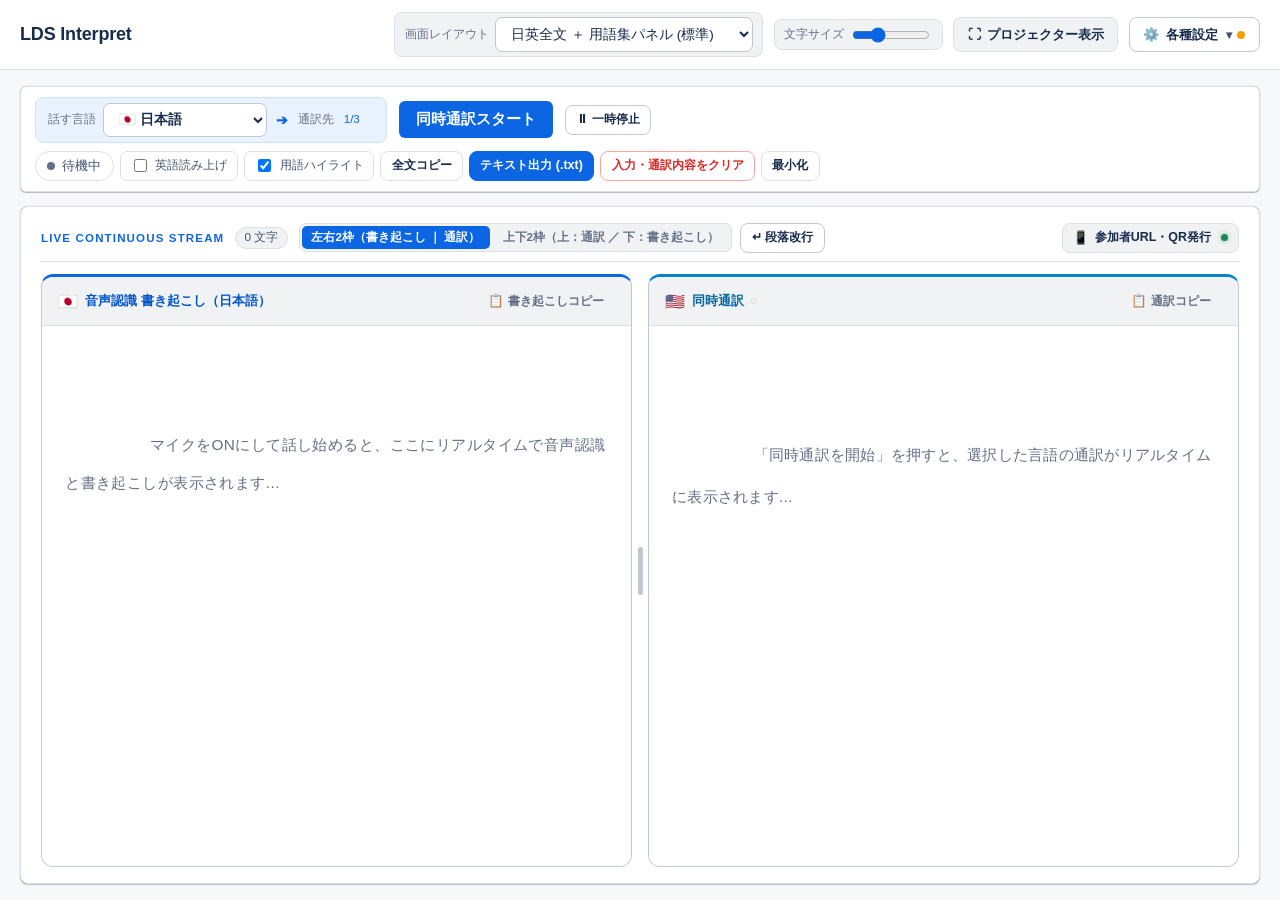
<file: index.html>
<!DOCTYPE html>
<html lang="ja">
<head>
  <meta charset="UTF-8" />
  <meta name="viewport" content="width=device-width, initial-scale=1.0" />
  <title>LDS Interpret — 教会礼拝・説教 リアルタイム同時通訳システム</title>
  <link rel="stylesheet" href="./styles.css" />
  <script src="./mqtt.min.js"></script>
  <script src="./qr-generator.js"></script>
  <script type="importmap">
    {
      "imports": {
        "@google/genai": "https://esm.sh/@google/genai@2.3.0"
      }
    }
  </script>
</head>
<body data-theme="light" data-view-mode="split">
  <!-- トップヘッダー（プロジェクター全画面モード時は自動的に控えめ表示） -->
  <header class="app-header">
    <div class="brand-area">
      <div>
        <div class="brand-title-row">
          <h1 class="brand-title">LDS Interpret</h1>
        </div>
      </div>
    </div>

    <!-- 礼拝シーン切替 & 表示モード切替 -->
    <div class="header-controls">
      <div class="control-group" hidden>
        <label for="sceneModeSelect" class="control-label">礼拝シーン</label>
        <select id="sceneModeSelect" class="select-input" title="礼拝の場面に応じた英語の文体・トーンを自動調整します">
          <option value="sermon">説教・メッセージ (Sermon)</option>
          <option value="prayer">祈祷・祝祷 (Prayer)</option>
          <option value="worship">礼拝司会・式次第 (Liturgy)</option>
          <option value="announcement">報告・交わり案内 (Notice)</option>
        </select>
      </div>

      <div class="control-group">
        <label for="viewModeSelect" class="control-label">画面レイアウト</label>
        <select id="viewModeSelect" class="select-input" title="プロジェクター投影用やオペレーター用の表示を切り替えます">
          <option value="split">日英全文 ＋ 用語集パネル (標準)</option>
          <option value="bilingual">日英全文 ワイド表示 (辞書を隠す)</option>
          <option value="english-only">英語字幕のみ特大 (投影用)</option>
        </select>
      </div>

      <div class="control-group font-scale-group">
        <label for="fontScaleRange" class="control-label">文字サイズ</label>
        <input type="range" id="fontScaleRange" min="0.85" max="1.9" step="0.05" value="1.15" />
      </div>

      <button type="button" id="projectorBtn" class="btn btn-secondary" title="プロジェクター・大型モニター向けに全画面字幕表示に切り替えます (ショートカット: Alt+P)">
        <span class="icon">⛶</span> プロジェクター表示
      </button>

      <div class="settings-dropdown-wrapper" id="settingsDropdownWrapper">
        <button type="button" id="openSettingsMenuBtn" class="btn btn-outline" aria-haspopup="true" aria-expanded="false" title="各種設定（テキスト出力・学習・API設定）を開きます">
          <span class="icon">⚙️</span> 各種設定 <span class="arrow-down">▾</span>
          <span id="apiStatusDot" class="status-dot status-demo" title="デモモード動作中（APIキー未設定）"></span>
        </button>
        <div id="settingsDropdownMenu" class="settings-dropdown-menu" hidden>
          <button type="button" id="menuExportTxtBtn" class="settings-menu-item">
            <span class="menu-item-icon">📥</span>
            <div class="menu-item-text">
              <span class="menu-item-title">テキスト出力 (.txt)</span>
              <span class="menu-item-desc">通訳の全履歴ログをダウンロード</span>
            </div>
          </button>
          <button type="button" id="menuFeedbackBtn" class="settings-menu-item">
            <span class="menu-item-icon">🧠</span>
            <div class="menu-item-text">
              <span class="menu-item-title">結果の修正・フィードバック学習</span>
              <span class="menu-item-desc">訳文の手直し・AIルール学習</span>
            </div>
            <span class="badge-count" id="activeFeedbackCount">0</span>
          </button>
          <button type="button" id="menuGlossaryBtn" class="settings-menu-item">
            <span class="menu-item-icon">📖</span>
            <div class="menu-item-text">
              <span class="menu-item-title">教会用語集（辞書）</span>
              <span class="menu-item-desc">用語の検索・追加・インポート管理</span>
            </div>
            <span class="badge-count" id="menuGlossaryCount">0</span>
          </button>
          <div class="settings-menu-divider"></div>
          <button type="button" id="menuApiSettingsBtn" class="settings-menu-item">
            <span class="menu-item-icon">⚙️</span>
            <div class="menu-item-text">
              <span class="menu-item-title">API設定</span>
              <span class="menu-item-desc">Gemini APIキー・モデル・教会設定</span>
            </div>
          </button>
        </div>
      </div>
    </div>
  </header>

  <!-- メインワークスペース -->
  <main class="workspace">
    <!-- 左/メインパネル: リアルタイム同時通訳スクリーン & マイク操作 -->
    <section class="interpreter-panel" aria-label="同時通訳ライブ画面">
      <!-- マイク・音声制御バー -->
      <div class="audio-control-bar">
        <div class="mic-primary-group">
          <div class="control-group lang-pair-group" aria-label="通訳言語の選択">
            <label for="sourceLangSelect" class="control-label">話す言語</label>
            <select id="sourceLangSelect" class="select-input select-lang" title="スピーカーが話す言語（音声認識の言語）を選択します">
              <option value="ja">🇯🇵 日本語</option>
              <option value="en">🇺🇸 英語 (English)</option>
              <option value="tl">🇵🇭 タガログ語</option>
              <option value="id">🇮🇩 インドネシア語</option>
            </select>

            <span class="lang-arrow" aria-hidden="true">➔</span>

            <span class="control-label">通訳先 <span class="badge-count" id="targetCountBadge" title="最大3言語まで同時に通訳できます">1/3</span></span>
            <div class="target-lang-chips" id="targetLangChips" role="group" aria-label="通訳先言語（最大3つ選択）">
              <!-- JSで動的生成 -->
            </div>
          </div>

          <button type="button" id="micToggleBtn" class="btn-mic" aria-pressed="false">
            <span id="micBtnText">同時通訳スタート</span>
          </button>

          <button type="button" id="pauseMicBtn" class="btn btn-compact btn-outline" disabled title="音声認識・翻訳を一時停止します">
            ⏸ 一時停止
          </button>
        </div>

        <div class="audio-secondary-actions">
          <div class="live-status-indicator" id="liveStatusBadge">
            <span class="pulse-dot"></span>
            <span id="liveStatusText">待機中</span>
          </div>

          <label class="toggle-pill" title="通訳された文章を自動で音声読み上げします">
            <input type="checkbox" id="ttsToggleCheckbox" />
            <span id="ttsToggleLabelText">英語読み上げ</span>
          </label>

          <label class="toggle-pill" title="適用された教会用語を字幕内でハイライト表示します">
            <input type="checkbox" id="highlightTermsCheckbox" checked />
            <span>用語ハイライト</span>
          </label>

          <button type="button" id="copyAllLogBtn" class="btn btn-compact" title="スタートから終了までの通訳全文をクリップボードにコピーします">
            全文コピー
          </button>
          <button type="button" id="exportLogBtn" class="btn btn-compact btn-primary" title="スタートから終了までの通訳結果をテキストファイル(.txt)として出力します">
            テキスト出力 (.txt)
          </button>
          <button type="button" id="clearLogBtn" class="btn btn-compact btn-danger-outline" title="これまでの音声認識・入力・通訳内容をすべてクリアします">
            入力・通訳内容をクリア
          </button>
          <button type="button" id="toggleCompactModeBtn" class="btn btn-compact btn-toggle-compact" title="操作メニューを最小化し、通訳画面を縦いっぱいに広げます">
            <span id="compactBtnText">最小化</span>
          </button>
        </div>
      </div>

      <!-- 通訳終了時に表示されるワンクリック出力＆フィードバック案内バー -->
      <div id="postSessionActionBanner" class="post-session-banner" hidden>
        <div class="post-session-banner-text">
          <strong>📄 通訳結果の出力・学習：</strong>
          <span>スタートから終了までの内容をテキスト出力したり、修正・フィードバックを今後の通訳に活かせます。</span>
        </div>
        <div class="post-session-banner-actions">
          <button type="button" id="bannerExportTxtBtn" class="btn btn-compact btn-primary">
            📥 テキストファイル(.txt)で出力
          </button>
          <button type="button" id="bannerOpenFeedbackBtn" class="btn btn-compact btn-secondary">
            📝 通訳結果の修正・フィードバックを入力
          </button>
          <button type="button" id="dismissBannerBtn" class="btn btn-compact btn-ghost" aria-label="案内を閉じる">
            ✕
          </button>
        </div>
      </div>

      <!-- メインの連続ライブ通訳ステージ（書き起こし1枠・英語通訳1枠に一連の文章としてリアルタイム追記） -->
      <div class="live-stage" id="liveStage" data-box-layout="horizontal">
        <div class="live-stage-header">
          <div class="stage-header-left">
            <span class="stage-tag">LIVE CONTINUOUS STREAM</span>
            <span class="history-count-badge" id="historyCountLabel">0 文字</span>
            <div class="stage-layout-actions">
              <div class="stream-layout-tabs" id="streamLayoutTabs" role="group" aria-label="2つの枠の配置切替">
                <button type="button" class="layout-tab active" data-layout="horizontal" title="左に書き起こし枠、右に通訳枠を並べて表示します">
                  左右2枠（書き起こし ｜ 通訳）
                </button>
                <button type="button" class="layout-tab" data-layout="vertical" title="上に英語通訳枠、下に日本語書き起こし枠を並べて表示します">
                  上下2枠（上：通訳 ／ 下：書き起こし）
                </button>
              </div>
              <button type="button" id="insertParagraphBtn" class="btn btn-compact btn-outline" title="書き起こしと通訳の文章に段落の改行を入れます">
                ↵ 段落改行
              </button>
            </div>
          </div>
          <div class="stage-header-right">
            <button type="button" id="openShareModalBtn" class="btn btn-compact btn-secondary btn-share-live" title="参加者がスマホで自分の言語のリアルタイム字幕を読める閲覧URLとQRコードを発行します">
              <span class="icon">📱</span> 参加者URL・QR発行
              <span class="share-live-dot" id="shareLiveDot" title="配信準備完了"></span>
            </button>
            <button type="button" id="exitProjectorBtn" class="btn btn-compact exit-projector-only">
              ✕ 通常画面に戻る (Esc)
            </button>
          </div>
        </div>

        <!-- 書き起こし1枠 ＆ 通訳1枠 の2ボックスコンテナ -->
        <div class="two-boxes-workspace" id="twoBoxesWorkspace">
          <!-- 枠1: 音声認識 書き起こしボックス（1つの枠に一連の文章としてリアルタイム表示） -->
          <section class="single-stream-box box-ja" id="jaSingleBox" aria-label="音声認識の書き起こし枠">
            <div class="stream-box-header">
              <div class="box-title-wrap">
                <span class="box-flag" id="sourceBoxFlag">🇯🇵</span>
                <h3 class="box-title" id="sourceBoxTitle">音声認識 書き起こし（日本語）</h3>
              </div>
              <button type="button" id="copyJaOnlyBtn" class="btn btn-compact btn-ghost" title="書き起こした全文をコピーします">
                📋 書き起こしコピー
              </button>
            </div>

            <div class="single-box-scroll" id="jaScrollContainer">
              <div class="continuous-prose prose-ja" id="jaContinuousProse">
                <span id="jaPlaceholderText" class="prose-placeholder">
                  マイクをONにして話し始めると、ここにリアルタイムで音声認識と書き起こしが表示されます...
                </span>
                <span id="jaCommittedContainer"></span>
                <span id="jaLiveInterimSpan" class="ja-live-interim"></span>
              </div>
            </div>
          </section>

          <!-- ドラッグ＆ドロップで日本語枠・英語枠のサイズ比率を変更できるスプリッター -->
          <div
            class="box-splitter"
            id="boxSplitter"
            role="separator"
            aria-label="日本語枠と英語枠のサイズ調整バー"
            title="ドラッグして枠のサイズを変更できます（ダブルクリックで均等サイズにリセット）"
          >
            <span class="splitter-grip" aria-hidden="true"></span>
          </div>

          <!-- 枠2: 同時通訳ボックス（1つの枠に一連の文章としてリアルタイム表示） -->
          <section class="single-stream-box box-en" id="enSingleBox" aria-label="同時通訳枠">
            <div class="stream-box-header">
              <div class="box-title-wrap">
                <span class="box-flag" id="targetBoxFlag">🇺🇸</span>
                <h3 class="box-title" id="targetBoxTitle">同時通訳</h3>
                <div class="target-lang-tabs" id="targetLangTabs" role="tablist" aria-label="通訳言語タブ"></div>
              </div>
              <div class="box-header-actions">
                <div class="matched-terms-strip" id="latestMatchedTermsStrip"></div>
                <button type="button" id="copyEnOnlyBtn" class="btn btn-compact btn-ghost" title="通訳の全文をコピーします">
                  📋 通訳コピー
                </button>
              </div>
            </div>

            <div class="single-box-scroll" id="enScrollContainer" aria-live="polite" aria-atomic="false">
              <div class="continuous-prose prose-en" id="enContinuousProse">
                <span id="enPlaceholderText" class="prose-placeholder">
                  「同時通訳を開始」を押すと、選択した言語の通訳がリアルタイムに表示されます...
                </span>
                <div class="multi-target-streams" id="multiTargetStreams"></div>
              </div>
            </div>
          </section>
        </div>

        <!-- 過去の文章へスクロール中に表示される「最新へ戻る」フローティングボタン -->
        <button type="button" id="scrollToLatestBtn" class="btn-scroll-latest" hidden>
          ⬇ 最新の文章位置へ戻る（自動追従を再開）
        </button>
      </div>
    </section>
  </main>

  <!-- モーダル0: 教会用語集（辞書）管理ダイアログ (Modern Web Guidance 準拠: native <dialog closedby="any">) -->
  <dialog id="glossaryDialog" class="dialog-wide glossary-dialog" closedby="any" aria-labelledby="glossaryDialogTitle">
    <div class="dialog-card glossary-dialog-card">
      <div class="dialog-header">
        <div>
          <h2 id="glossaryDialogTitle">📖 教会用語集（辞書） <span class="badge-count" id="activeGlossaryCount">0</span></h2>
          <p class="sidebar-desc" style="margin-top: 0.25rem;">ONの用語に沿ってAIが通訳・音声認識補正を行います</p>
        </div>
        <button type="button" id="closeGlossaryDialogBtn" class="btn-icon-close" aria-label="閉じる">✕</button>
      </div>

      <div class="glossary-dialog-actions">
        <button type="button" id="openSermonExtractBtn" class="btn btn-secondary btn-compact" title="説教の日本語・英語原稿から用語候補を自動リストアップします">
          📄 原稿から抽出
        </button>
        <button type="button" id="addTermQuickBtn" class="btn btn-primary btn-compact">
          ＋ 用語追加
        </button>
      </div>

      <!-- 検索・カテゴリ絞り込み -->
      <div class="glossary-filter-bar">
        <input
          type="search"
          id="glossarySearchInput"
          class="text-input input-sm"
          placeholder="用語を検索（例：贖い、聖餐、Pastor...）"
          aria-label="教会用語を検索"
          autofocus
        />
        <div class="category-chips" id="categoryFilterChips" role="group" aria-label="カテゴリ絞り込み">
          <button type="button" class="chip active" data-cat="all">すべて</button>
          <button type="button" class="chip" data-cat="worship">礼拝・式次第</button>
          <button type="button" class="chip" data-cat="theology">神学・信仰</button>
          <button type="button" class="chip" data-cat="roles">教職・組織</button>
          <button type="button" class="chip" data-cat="life">祈り・生活</button>
          <button type="button" class="chip" data-cat="scripture">聖書</button>
          <button type="button" class="chip" data-cat="custom">独自登録</button>
        </div>
      </div>

      <!-- 用語リスト -->
      <div class="glossary-list glossary-dialog-list" id="glossaryListContainer"></div>

      <!-- 辞書インポート / エクスポート / リセット / GitHubバックアップ -->
      <div class="sidebar-footer glossary-dialog-footer">
        <div style="display: flex; gap: 0.4rem;">
          <button type="button" id="backupGlossaryGithubBtn" class="btn btn-compact btn-secondary" style="flex: 1;" title="現在の用語集をGitHubリポジトリ（glossary-backup.json）に保存します">
            ☁️ GitHub保存
          </button>
          <button type="button" id="restoreGlossaryGithubBtn" class="btn btn-compact btn-outline" style="flex: 1;" title="GitHubリポジトリ上のバックアップから用語集を復元します">
            ☁️ GitHub復元
          </button>
        </div>
        <div style="display: flex; gap: 0.4rem; align-items: center; justify-content: space-between;">
          <button type="button" id="exportGlossaryCsvBtn" class="btn btn-compact btn-outline" style="flex: 1;" title="用語集をCSV形式で書き出します（Excel等で編集可能）">
            CSV出力
          </button>
          <label class="btn btn-compact btn-outline file-upload-label" style="flex: 1;" title="CSVまたはJSONファイルから用語集を一括読み込みします">
            CSV読込
            <input type="file" id="importGlossaryFileInput" accept=".csv,.json" hidden />
          </label>
          <button type="button" id="resetGlossaryBtn" class="btn btn-compact btn-ghost" title="初期のプロテスタント教会用語集に戻します">
            初期値に戻す
          </button>
        </div>
      </div>
    </div>
  </dialog>

  <!-- モーダル1: 教会用語の追加・編集ダイアログ (Modern Web Guidance 準拠: native <dialog closedby="any">) -->
  <dialog id="termDialog" closedby="any" aria-labelledby="termDialogTitle">
    <form id="termForm" method="dialog" class="dialog-card">
      <div class="dialog-header">
        <h2 id="termDialogTitle">教会用語の登録・編集</h2>
        <button type="button" class="btn-icon-close" id="closeTermDialogBtn" aria-label="閉じる">✕</button>
      </div>

      <div class="dialog-body">
        <input type="hidden" id="termIdInput" />

        <div class="form-field">
          <label for="termJaInput">日本語の教会用語 <span class="req">*</span></label>
          <input
            type="text"
            id="termJaInput"
            class="text-input"
            placeholder="例：聖餐式、贖い、〇〇教会、〇〇牧師"
            required
            autofocus
          />
        </div>

        <div class="form-field">
          <label for="termEnInput">指定する英語訳 <span class="req">*</span></label>
          <input
            type="text"
            id="termEnInput"
            class="text-input"
            placeholder="例：Holy Communion / redemption / Grace Community Church"
            required
          />
          <small class="field-hint">この日本語が登場した際、必ずこの英語表現を使って通訳します。</small>
        </div>

        <div class="form-row-2col">
          <div class="form-field">
            <label for="termCategorySelect">カテゴリ</label>
            <select id="termCategorySelect" class="select-input">
              <option value="custom">教会独自・固有名詞</option>
              <option value="worship">礼拝・式次第</option>
              <option value="theology">神学・教理・信仰</option>
              <option value="roles">教職・教会組織</option>
              <option value="life">祈り・信仰生活</option>
              <option value="scripture">聖書・頻出表現</option>
            </select>
          </div>

          <div class="form-field">
            <label for="termReadingInput">よみがな（任意）</label>
            <input
              type="text"
              id="termReadingInput"
              class="text-input"
              placeholder="例：せいさんしき"
            />
          </div>
        </div>

        <div class="form-field">
          <label for="termVariantsInput">音声認識の誤変換補正ワード（カンマ区切り・任意）</label>
          <input
            type="text"
            id="termVariantsInput"
            class="text-input"
            placeholder="例：生産式, 清算式（マイクが誤変換しやすい同音異義語）"
          />
          <small class="field-hint">マイクが同音異義語として誤認識した際、自動的に上記の正しい教会用語へ置き換えます。</small>
        </div>

        <div class="form-field">
          <label for="termNoteInput">文脈・ニュアンス補足メモ（AIへの指示・任意）</label>
          <input
            type="text"
            id="termNoteInput"
            class="text-input"
            placeholder="例：礼拝終盤の祝福の祈り / 固有名詞としてそのまま使用"
          />
        </div>
      </div>

      <div class="dialog-footer">
        <button type="button" id="cancelTermDialogBtn" class="btn btn-ghost">キャンセル</button>
        <button type="submit" id="saveTermBtn" value="save" class="btn btn-primary">用語を保存する</button>
      </div>
    </form>
  </dialog>

  <!-- モーダル2: Gemini API・通訳エンジン設定ダイアログ -->
  <dialog id="settingsDialog" closedby="any" aria-labelledby="settingsDialogTitle">
    <form id="settingsForm" method="dialog" class="dialog-card">
      <div class="dialog-header">
        <h2 id="settingsDialogTitle">⚙ Gemini API・同時通訳環境設定</h2>
        <button type="button" class="btn-icon-close" id="closeSettingsDialogBtn" aria-label="閉じる">✕</button>
      </div>

      <div class="dialog-body">
        <div class="info-banner">
          <strong>💡 ご案内：</strong>
          Google AI Studio で取得した <strong>Gemini APIキー</strong> を設定すると、文脈と教会用語集を深く理解した高精度なAI同時通訳が有効になります（ブラウザのローカルにのみ保存され、外部サーバーへは送信されません）。
        </div>

        <div class="form-field">
          <label for="apiKeyInput">Gemini API キー</label>
          <div class="password-input-wrap">
            <input
              type="password"
              id="apiKeyInput"
              class="text-input"
              placeholder="AIzaSy..."
              autocomplete="off"
              autofocus
            />
            <button type="button" id="toggleApiKeyVisibilityBtn" class="btn btn-compact btn-outline">
              表示
            </button>
            <button type="button" id="testApiConnectionBtn" class="btn btn-compact btn-secondary">
              🔌 接続テスト
            </button>
          </div>
          <div id="apiTestResultBox" class="field-hint" style="margin-top: 0.25rem;"></div>
          <small class="field-hint">
            <a href="https://aistudio.google.com/apikey" target="_blank" rel="noopener noreferrer">Google AI Studio (aistudio.google.com/apikey)</a> から無料で発行できます。未入力の場合は用語集デモモードで動作します。
          </small>
        </div>

        <div class="form-field">
          <label for="geminiModelSelect">使用する Gemini モデル（翻訳）</label>
          <select id="geminiModelSelect" class="select-input">
            <option value="gemini-3.5-flash-lite">⚡ Gemini 3.5 Flash-Lite（最速・同時通訳に推奨）</option>
            <option value="gemini-3.8-flash">✨ Gemini 3.8 Flash（高精度・標準）</option>
            <option value="gemini-3.1-flash-lite">🚀 Gemini 3.1 Flash-Lite（超軽量・高速）</option>
          </select>
        </div>

        <div class="form-field">
          <label for="ttsModelSelect">参加者向け AI 音声モデル（TTS）</label>
          <select id="ttsModelSelect" class="select-input">
            <option value="gemini-3.8-flash-lite-tts">⚡ Gemini 3.8 Flash-Lite TTS（高速・低コスト・推奨）</option>
            <option value="gemini-3.8-flash-tts">🎙️ Gemini 3.8 Flash TTS（高音質・表現力重視）</option>
          </select>
          <small class="field-hint">
            共有URL（参加者画面）で「AI音声を聞く」をONにした参加者がいる場合のみ音声を生成して配信します。
          </small>
        </div>

        <div class="form-field">
          <label for="ttsVoiceSelect">AI 音声の声質（ボイス）</label>
          <select id="ttsVoiceSelect" class="select-input">
            <option value="Kore">Kore（落ち着いた自然な声・推奨）</option>
            <option value="Aoede">Aoede（明瞭で温かみのある声）</option>
            <option value="Zephyr">Zephyr（軽やかで聞き取りやすい声）</option>
            <option value="Leda">Leda（柔らかく穏やかな声）</option>
            <option value="Charon">Charon（落ち着いた低めの男性声）</option>
            <option value="Fenrir">Fenrir（力強く明瞭な男性声）</option>
            <option value="Puck">Puck（親しみやすい声）</option>
            <option value="Orus">Orus（安定したナレーション向け）</option>
          </select>
        </div>

        <div class="form-field">
          <label for="audioInputModeSelect">音声認識・通訳パイプライン方式</label>
          <select id="audioInputModeSelect" class="select-input">
            <option value="webspeech-gemini">標準（ブラウザ日本語音声認識 ＋ Gemini ストリーミング通訳・誤変換補正つき）</option>
            <option value="gemini-live">Gemini Live API 直接音声ストリーム (gemini-3.8-live WebSocket)</option>
          </select>
          <small class="field-hint">
            「標準」は日本語の認識途中経過も画面に表示され、同音異義語（「聖餐式」「贖い」等）を確実に補正してから通訳するため礼拝字幕に最適です。
          </small>
        </div>

        <div class="form-field">
          <label for="churchNameInput">教会名（任意・プロンプトに反映）</label>
          <input
            type="text"
            id="churchNameInput"
            class="text-input"
            placeholder="例：〇〇キリスト教会 / Grace Church"
          />
        </div>

        <div class="form-field">
          <label for="autoCommitLengthInput">句節の自動区切り文字数（小さいほど高速）</label>
          <input
            type="number"
            id="autoCommitLengthInput"
            class="text-input"
            min="15"
            max="120"
            value="26"
          />
          <small class="field-hint">読点や息継ぎごとに素早く通訳を開始する文字数目安です（初期値: 26文字）。</small>
        </div>

        <hr style="border: none; border-top: 1px solid var(--border-subtle); margin: 0.25rem 0;" />

        <div class="form-field">
          <label for="githubRepoInput">☁️ GitHub 辞書バックアップ先リポジトリ</label>
          <input
            type="text"
            id="githubRepoInput"
            class="text-input"
            placeholder="kmats1014/lds-interpret"
          />
          <small class="field-hint">「ユーザー名/リポジトリ名」形式で指定します（<code>glossary-backup.json</code> に保存・復元）。</small>
        </div>

        <div class="form-field">
          <label for="githubTokenInput">GitHub Personal Access Token（保存時のみ必要）</label>
          <div class="password-input-wrap">
            <input
              type="password"
              id="githubTokenInput"
              class="text-input"
              placeholder="github_pat_... または ghp_..."
              autocomplete="off"
            />
            <button type="button" id="toggleGithubTokenVisibilityBtn" class="btn btn-compact btn-outline">
              表示
            </button>
          </div>
          <small class="field-hint">※ 公開リポジトリからの「GitHub復元」はトークン不要です。「GitHub保存」を使う場合のみ <code>Contents: Read &amp; write</code> 権限のトークンを入力してください。</small>
        </div>
      </div>

      <div class="dialog-footer">
        <button type="button" id="cancelSettingsBtn" class="btn btn-ghost">キャンセル</button>
        <button type="submit" value="save" class="btn btn-primary">設定を保存する</button>
      </div>
    </form>
  </dialog>

  <!-- モーダル3: 通訳結果のテキスト出力・修正取り込み・フィードバック学習ダイアログ -->
  <dialog id="feedbackDialog" closedby="any" aria-labelledby="feedbackDialogTitle" class="dialog-wide">
    <div class="dialog-card">
      <div class="dialog-header">
        <h2 id="feedbackDialogTitle">📝 通訳結果の出力・修正取り込み・フィードバック学習</h2>
        <button type="button" class="btn-icon-close" id="closeFeedbackDialogBtn" aria-label="閉じる">✕</button>
      </div>

      <div class="dialog-body feedback-dialog-body">
        <!-- ステップ1: テキストファイル出力 & 修正済みテキストファイルの取り込み -->
        <section class="feedback-section">
          <div class="feedback-section-header">
            <h3>1. 通訳結果のテキスト出力（.txt）＆ 修正済みファイルの取り込み</h3>
            <p class="field-hint">
              スタートから終了までの通訳結果を <code>.txt</code> ファイルとして保存できます。出力したテキストファイル内の英語訳（<code>EN:</code> 行）や <code>[FEEDBACK]</code> 欄をメモ帳などで書き換えてから「📂 修正した .txt を取り込む」を押すと、修正内容から辞書登録と通訳ルールを自動学習します。
            </p>
          </div>
          <div class="feedback-file-actions">
            <button type="button" id="modalExportTxtBtn" class="btn btn-primary">
              📥 スタート〜終了までの通訳結果をテキスト出力 (.txt)
            </button>
            <label class="btn btn-secondary file-upload-label">
              📂 修正したテキストファイル (.txt) を取り込んで学習
              <input type="file" id="importEditedTxtInput" accept=".txt" hidden />
            </label>
          </div>
          <div id="feedbackStatusMessage" class="feedback-status-msg" hidden></div>
        </section>

        <!-- ステップ2: 通訳終了後のフィードバックをテキスト入力して今後の通訳に活かす -->
        <section class="feedback-section">
          <div class="feedback-section-header">
            <h3>2. 通訳へのフィードバックをテキスト入力して今後に活かす</h3>
            <p class="field-hint">
              今回の通訳結果に対する改善要望や訳語の指定を入力してください。AIが用語集への自動登録と、次回以降の通訳プロンプトへの反映を行います。
            </p>
          </div>
          <div class="feedback-input-group">
            <textarea
              id="sessionFeedbackTextarea"
              class="text-input feedback-textarea"
              rows="3"
              placeholder="例：&#10;・「兄弟姉妹」は「Brothers and sisters in Christ」と訳してほしい&#10;・一文をもう少し短く、聞き取りやすいシンプルな英語にしてほしい&#10;・「礼拝堂」は「sanctuary」に統一してほしい"
            ></textarea>
            <div class="feedback-submit-row" style="gap: 0.5rem;">
              <button type="button" id="clearFeedbackInputBtn" class="btn btn-outline btn-compact">
                🗑 入力内容をクリア
              </button>
              <button type="button" id="applyFeedbackTextBtn" class="btn btn-primary">
                ✨ このフィードバックを学習（辞書＆今後の通訳に反映）
              </button>
            </div>
          </div>
        </section>

        <!-- ステップ3: 画面上で通訳結果の英文を直接修正して学習させる -->
        <section class="feedback-section">
          <div class="feedback-section-header">
            <div>
              <h3>3. 今回の通訳結果を画面上で直接修正して学習させる</h3>
              <p class="field-hint">
                気になる英語訳を直接書き換えて「✅ 修正した通訳を反映・学習する」を押すと、画面の通訳文が更新されると同時に、修正前後の違いから用語や言い回しを学習します。
              </p>
            </div>
            <button type="button" id="applyEditedSegmentsBtn" class="btn btn-secondary btn-compact">
              ✅ 修正した通訳を反映・学習する
            </button>
          </div>
          <div id="editableSegmentsContainer" class="editable-segments-list"></div>
        </section>

        <!-- ステップ4: これまでに蓄積された「通訳改善ルール」と「修正お手本メモリ」 -->
        <section class="feedback-section">
          <div class="feedback-section-header">
            <div>
              <h3>4. 学習済みの通訳改善ルール・修正お手本メモリ（今後の通訳に常時適用）</h3>
              <p class="field-hint">
                フィードバックや修正から学習したルールです。今後の同時通訳で自動的に遵守されます。
              </p>
            </div>
            <button type="button" id="clearAllFeedbackMemoryBtn" class="btn btn-ghost btn-compact">
              すべて消去
            </button>
          </div>
          <div id="learnedRulesListContainer" class="learned-memory-list"></div>
        </section>
      </div>

      <div class="dialog-footer">
        <button type="button" id="closeFeedbackFooterBtn" class="btn btn-outline">閉じる</button>
      </div>
    </div>
  </dialog>

  <!-- モーダル4: 説教原稿（日本語・英語訳）からの辞書登録候補リストアップ＆一括登録ダイアログ -->
  <dialog id="sermonExtractDialog" closedby="any" aria-labelledby="sermonExtractDialogTitle" class="dialog-wide">
    <div class="dialog-card">
      <div class="dialog-header">
        <h2 id="sermonExtractDialogTitle">📄 説教原稿（日本語・英語訳）から辞書登録候補をリストアップ</h2>
        <button type="button" class="btn-icon-close" id="closeSermonExtractDialogBtn" aria-label="閉じる">✕</button>
      </div>

      <div class="dialog-body feedback-dialog-body">
        <div class="info-banner">
          <strong>💡 説教の対訳原稿から辞書を自動作成：</strong>
          過去の説教や当日予定している説教の「日本語の文章」と「英語訳の文章」を貼り付けて <strong>「🔍 辞書登録に必要な用語をリストアップ」</strong> を押すと、教会独自の言い回し・神学用語・聖書箇所・固有名詞を自動抽出して一覧表示します。
        </div>

        <div class="form-row-2col">
          <div class="form-field">
            <label for="sermonJaManuscriptInput">🇯🇵 日本語の説教文章 <span class="req">*</span></label>
            <textarea
              id="sermonJaManuscriptInput"
              class="text-input feedback-textarea"
              rows="6"
              placeholder="ここに日本語の説教原稿や段落を貼り付けてください..."
            ></textarea>
          </div>

          <div class="form-field">
            <label for="sermonEnManuscriptInput">🇺🇸 対応する英語訳の文章 <span class="req">*</span></label>
            <textarea
              id="sermonEnManuscriptInput"
              class="text-input feedback-textarea"
              rows="6"
              placeholder="Paste the corresponding English translation of the sermon here..."
            ></textarea>
          </div>
        </div>

        <div style="display: flex; justify-content: space-between; align-items: center; gap: 0.75rem; flex-wrap: wrap;">
          <div style="display: flex; gap: 0.5rem; flex-wrap: wrap;">
            <button type="button" id="fillSampleSermonPairBtn" class="btn btn-compact btn-outline">
              📋 サンプル対訳を入れて試す
            </button>
            <button type="button" id="clearSermonExtractInputsBtn" class="btn btn-compact btn-danger-outline">
              🗑 入力内容をクリア
            </button>
          </div>
          <button type="button" id="runSermonExtractBtn" class="btn btn-primary">
            🔍 辞書登録に必要な用語をリストアップ
          </button>
        </div>

        <div id="sermonExtractStatusMsg" class="feedback-status-msg" hidden></div>

        <!-- 抽出された候補リスト -->
        <section id="sermonCandidatesSection" class="feedback-section" hidden>
          <div class="feedback-section-header">
            <div>
              <h3>抽出された辞書登録候補リスト</h3>
              <p class="field-hint">
                登録したい用語にチェックを入れ（訳語の直接編集も可能）、「✅ チェックした用語を辞書に一括登録」を押してください。
              </p>
            </div>
            <button type="button" id="registerSelectedCandidatesBtn" class="btn btn-primary btn-compact">
              ✅ チェックした用語を辞書に一括登録
            </button>
          </div>
          <div id="sermonCandidatesListContainer" class="editable-segments-list" style="max-height: 290px;"></div>
        </section>
      </div>

      <div class="dialog-footer">
        <button type="button" id="closeSermonExtractFooterBtn" class="btn btn-outline">閉じる</button>
      </div>
    </div>
  </dialog>

  <!-- モーダル5: 参加者用リアルタイム字幕 URL・QRコード発行ダイアログ -->
  <dialog id="shareDialog" closedby="any" aria-labelledby="shareDialogTitle" class="dialog-wide">
    <div class="dialog-card">
      <div class="dialog-header">
        <div style="display: flex; align-items: center; gap: 0.6rem;">
          <span style="font-size: 1.35rem;">📱</span>
          <div>
            <h2 id="shareDialogTitle">参加者用 リアルタイム字幕 URL・QRコード</h2>
            <p class="field-hint" style="margin: 0.15rem 0 0;">
              会衆・信徒・ビジターがスマートフォンで各自の母国語のリアルタイム字幕を閲覧できます（アプリ不要）
            </p>
          </div>
        </div>
        <button type="button" class="btn-icon-close" id="closeShareDialogBtn" aria-label="閉じる">✕</button>
      </div>

      <div class="dialog-body share-dialog-body">
        <div class="share-status-strip">
          <div class="share-room-meta">
            <span class="share-live-badge"><span class="pulse-dot"></span> P2Pライブ配信中</span>
            <span class="share-room-id">配信ルーム: <strong id="shareRoomIdLabel">lds-live</strong></span>
            <span class="connected-peers-count" id="connectedPeersCountLabel">👥 接続中: 0人</span>
          </div>
          <div style="display: flex; gap: 0.4rem; flex-wrap: wrap;">
            <button type="button" id="editRoomBtn" class="btn btn-compact btn-outline" title="すでに共有したルームIDに合わせて指定します">
              ✏️ ルームIDを指定
            </button>
            <button type="button" id="regenerateRoomBtn" class="btn btn-compact btn-outline" title="新しいルームIDを再発行します">
              🔄 ルームIDを更新
            </button>
          </div>
        </div>

        <div class="share-cards-container" id="shareCardsContainer">
          <!-- JSで現在選択中の通訳言語ごとにQRコードとURLカードを描画 -->
        </div>

        <div class="info-banner" style="margin-top: 0.5rem;">
          💡 <strong>使い方：</strong>
          プロジェクターでQRコードを拡大表示するか、LINE・メール等でURLを共有してください。参加者がスマホで開くと、話された通訳字幕がリアルタイムに手元で流れます。
        </div>
      </div>

      <div class="dialog-footer">
        <button type="button" id="closeShareFooterBtn" class="btn btn-primary">閉じる</button>
      </div>
    </div>
  </dialog>

  <script type="module" src="./app.js"></script>
</body>
</html>
</file>
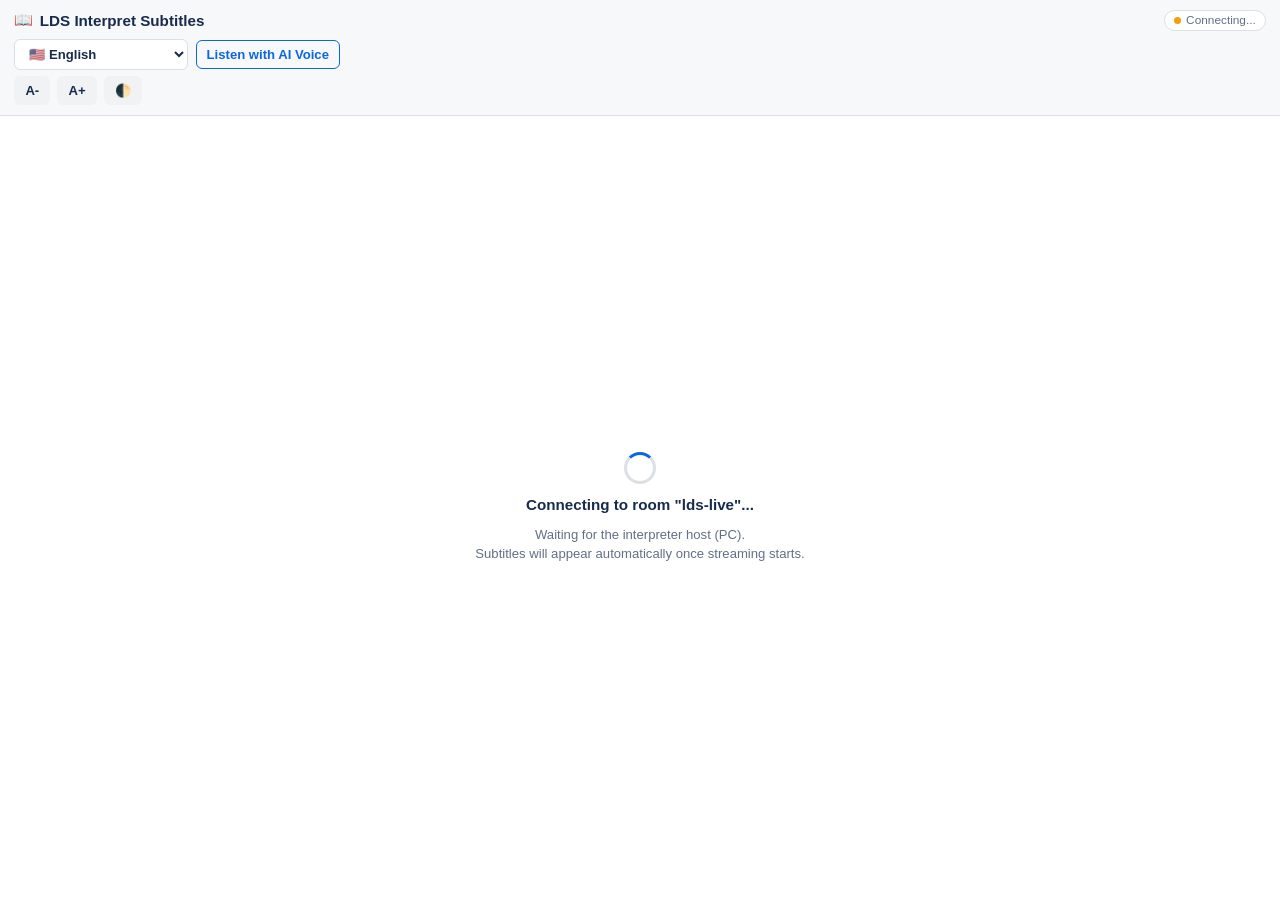
<file: viewer.html>
<!DOCTYPE html>
<html lang="ja">
<head>
  <meta charset="UTF-8" />
  <meta name="viewport" content="width=device-width, initial-scale=1.0" />
  <title>LDS Interpret — 参加者用リアルタイム字幕</title>
  <script src="./mqtt.min.js"></script>
  <style>
    :root {
      /* Atlassian Design System (ADS) Light Tokens */
      --ds-surface: #ffffff;
      --ds-surface-sunken: #f7f8f9;
      --ds-text: #172b4d;
      --ds-text-subtlest: #626f86;
      --ds-border: #dcdfe4;
      --ds-bg-neutral: #f1f2f4;
      --ds-bg-neutral-hovered: #dcdfe4;
      --ds-bg-brand-bold: #0c66e4;
      --ds-bg-brand-bold-hovered: #0055cc;
      --ds-bg-brand-text: #ffffff;
      --ds-bg-success-bold: #1f845a;
      --ds-radius-medium: 6px;
      --ds-radius-large: 8px;

      --bg: var(--ds-surface);
      --text: var(--ds-text);
      --text-muted: var(--ds-text-subtlest);
      --border: var(--ds-border);
      --elevated: var(--ds-surface-sunken);
      --primary: var(--ds-bg-brand-bold);
      --green: var(--ds-bg-success-bold);
      --font-scale: 1.25rem;
    }

    body[data-theme="dark"] {
      /* Atlassian Design System (ADS) Dark Tokens */
      --ds-surface: #1d2125;
      --ds-surface-sunken: #161a1d;
      --ds-text: #b6c2cf;
      --ds-text-subtlest: #8c9bab;
      --ds-border: #38414a;
      --ds-bg-neutral: #22272b;
      --ds-bg-neutral-hovered: #2c333a;
      --ds-bg-brand-bold: #579dff;
      --ds-bg-brand-bold-hovered: #85b8ff;
      --ds-bg-brand-text: #1d2125;
      --ds-bg-success-bold: #4bce97;

      --bg: var(--ds-surface);
      --text: var(--ds-text);
      --text-muted: var(--ds-text-subtlest);
      --border: var(--ds-border);
      --elevated: var(--ds-surface-sunken);
      --primary: var(--ds-bg-brand-bold);
      --green: var(--ds-bg-success-bold);
    }

    * {
      box-sizing: border-box;
      margin: 0;
      padding: 0;
    }

    body {
      font-family: -apple-system, BlinkMacSystemFont, "Segoe UI", Roboto, "Helvetica Neue", "Hiragino Sans", "Hiragino Kaku Gothic ProN", "Yu Gothic", sans-serif;
      background: var(--bg);
      color: var(--text);
      display: flex;
      flex-direction: column;
      height: 100vh;
      overflow: hidden;
      transition: background 0.2s ease, color 0.2s ease;
    }

    .viewer-header {
      display: flex;
      flex-direction: column;
      align-items: stretch;
      gap: 0.45rem;
      padding: 0.6rem 0.9rem;
      border-bottom: 1px solid var(--border);
      background: var(--elevated);
      flex-shrink: 0;
    }

    .header-top-row {
      display: flex;
      align-items: center;
      justify-content: space-between;
      gap: 0.5rem;
      flex-wrap: wrap;
    }

    .brand-title {
      font-size: 0.95rem;
      font-weight: 700;
      display: flex;
      align-items: center;
      gap: 0.4rem;
    }

    .status-badge {
      display: inline-flex;
      align-items: center;
      gap: 0.35rem;
      font-size: 0.74rem;
      padding: 0.18rem 0.55rem;
      border-radius: 999px;
      background: var(--bg);
      border: 1px solid var(--border);
      color: var(--text-muted);
    }

    .status-dot {
      width: 7px;
      height: 7px;
      border-radius: 50%;
      background: #f59e0b;
    }

    .status-badge.connected .status-dot {
      background: var(--green);
      box-shadow: 0 0 6px rgba(22, 163, 74, 0.6);
    }

    .status-badge.connected {
      color: var(--green);
      font-weight: 600;
    }

    .controls-group {
      display: flex;
      flex-direction: column;
      align-items: flex-start;
      gap: 0.4rem;
      width: 100%;
    }

    .controls-row {
      display: flex;
      align-items: center;
      justify-content: flex-start;
      gap: 0.45rem;
      flex-wrap: wrap;
      width: 100%;
    }

    .select-input {
      font-size: 0.82rem;
      font-weight: 600;
      padding: 6px 10px;
      border-radius: var(--ds-radius-medium);
      border: 1px solid var(--border);
      background: var(--bg);
      color: var(--text);
    }

    .btn-icon {
      background: var(--ds-bg-neutral);
      border: 1px solid transparent;
      color: var(--text);
      border-radius: var(--ds-radius-medium);
      padding: 6px 10px;
      font-size: 0.82rem;
      cursor: pointer;
      font-weight: 600;
      display: inline-flex;
      align-items: center;
      justify-content: center;
      transition: background-color 0.15s ease;
    }

    .btn-icon:hover {
      background: var(--ds-bg-neutral-hovered);
    }

    .btn-audio {
      gap: 6px;
      background: transparent;
      border: 1px solid var(--ds-bg-brand-bold);
      color: var(--ds-bg-brand-bold);
    }

    .btn-audio:hover {
      background: rgba(12, 102, 228, 0.08);
    }

    .btn-audio.is-active {
      background: var(--ds-bg-brand-bold);
      border-color: var(--ds-bg-brand-bold);
      color: var(--ds-bg-brand-text);
    }

    .btn-audio.is-active:hover {
      background: var(--ds-bg-brand-bold-hovered);
      border-color: var(--ds-bg-brand-bold-hovered);
    }

    .viewer-content {
      flex: 1;
      overflow-y: auto;
      padding: 1.25rem 1.5rem 4rem;
      position: relative;
    }

    .stream-text {
      font-size: var(--font-scale);
      line-height: 1.85;
      letter-spacing: 0.02em;
      white-space: pre-wrap;
      word-break: break-word;
    }

    .placeholder-hint {
      color: var(--text-muted);
      font-size: 0.95rem;
      font-style: italic;
      white-space: normal;
    }

    .chunk-new {
      animation: fadeIn 0.4s ease;
    }

    @keyframes fadeIn {
      from { opacity: 0.2; transform: translateY(2px); }
      to { opacity: 1; transform: translateY(0); }
    }

    .btn-scroll-bottom {
      position: fixed;
      bottom: 1.25rem;
      left: 50%;
      transform: translateX(-50%);
      padding: 0.5rem 1.15rem;
      border-radius: 999px;
      background: var(--primary);
      color: #ffffff;
      font-size: 0.82rem;
      font-weight: 700;
      border: none;
      cursor: pointer;
      box-shadow: 0 4px 14px rgba(0, 0, 0, 0.2);
      z-index: 20;
    }

    .btn-scroll-bottom[hidden] {
      display: none;
    }

    .connecting-overlay {
      position: absolute;
      top: 0;
      left: 0;
      right: 0;
      bottom: 0;
      background: var(--bg);
      display: flex;
      flex-direction: column;
      align-items: center;
      justify-content: center;
      gap: 0.75rem;
      padding: 1.5rem;
      text-align: center;
      z-index: 10;
    }

    .connecting-overlay[hidden] {
      display: none;
    }

    .spinner {
      width: 32px;
      height: 32px;
      border: 3px solid var(--border);
      border-top-color: var(--primary);
      border-radius: 50%;
      animation: spin 0.8s linear infinite;
    }

    @keyframes spin {
      to { transform: rotate(360deg); }
    }
  </style>
</head>
<body data-theme="light">
  <header class="viewer-header">
    <div class="header-top-row">
      <div class="brand-title">
        <span>📖</span>
        <span id="headerTitle">LDS Interpret 字幕</span>
      </div>

      <div class="status-badge" id="statusBadge">
        <span class="status-dot"></span>
        <span id="statusText">接続中...</span>
      </div>
    </div>

    <div class="controls-group">
      <div class="controls-row">
        <select id="viewerLangSelect" class="select-input" aria-label="Language">
          <option value="en">🇺🇸 English</option>
          <option value="tl">🇵🇭 Tagalog</option>
          <option value="id">🇮🇩 Bahasa Indonesia</option>
          <option value="ja">🇯🇵 日本語</option>
        </select>

        <button type="button" id="audioToggleBtn" class="btn-icon btn-audio" aria-pressed="false" title="確定した通訳をAI音声で順番に読み上げます">AI音声を聞く</button>
      </div>

      <div class="controls-row">
        <button type="button" id="fontDecBtn" class="btn-icon" title="文字を小さく">A-</button>
        <button type="button" id="fontIncBtn" class="btn-icon" title="文字を大きく">A+</button>
        <button type="button" id="themeToggleBtn" class="btn-icon" title="ダーク / ライト切り替え">🌓</button>
      </div>
    </div>
  </header>

  <main class="viewer-content" id="viewerScrollContainer">
    <div class="connecting-overlay" id="connectingOverlay">
      <div class="spinner" id="connectingSpinner"></div>
      <p id="connectingMessage" style="font-size: 0.95rem; font-weight: 600;">ルーム「<span id="overlayRoomId"></span>」に接続中...</p>
      <p id="connectingSub" class="field-hint" style="color: var(--text-muted); font-size: 0.82rem; max-width: 340px; line-height: 1.5;">
        通訳ホスト（パソコン側）の準備を待機しています。<br>配信が始まると自動的に字幕が流れます。
      </p>
      <button type="button" id="manualRetryBtn" class="btn-icon" style="margin-top: 0.6rem; padding: 0.4rem 1.1rem; border-radius: 999px; background: var(--primary); color: #fff; border: none; cursor: pointer; display: none;">
        🔄 今すぐ再接続を試す
      </button>
    </div>

    <div class="stream-text" id="streamText">
      <div class="placeholder-hint" id="streamPlaceholder" style="text-align: center; margin: 2rem auto; max-width: 440px; padding: 1.5rem; border: 1px dashed var(--border); border-radius: 12px; background: var(--elevated);">
        <p style="font-size: 1.1rem; font-weight: 700; margin-bottom: 0.6rem;" id="placeholderStatusTitle">⏳ 通訳ホストの配信開始を待機中</p>
        <p style="font-size: 0.85rem; color: var(--text-muted); line-height: 1.6; margin-bottom: 1rem;" id="placeholderStatusDesc">
          通訳アプリ（パソコン側）で通訳が開始されると、自動的にこの画面にリアルタイム字幕が表示されます。<br>
          この画面を開いたままお待ちください。
        </p>
        <button type="button" id="placeholderRetryBtn" class="btn-icon" style="padding: 0.4rem 1rem; border-radius: 999px; background: var(--primary); color: #fff; border: none; font-size: 0.82rem; cursor: pointer;">
          🔄 今すぐ再接続を試す
        </button>
      </div>
      <span id="streamCommitted"></span>
      <span id="streamInterim" style="opacity: 0.65;"></span>
    </div>

    <button type="button" id="scrollToLatestBtn" class="btn-scroll-bottom" hidden>
      ⬇ 最新の字幕へ戻る
    </button>
  </main>

  <script type="module">
    const UI_STRINGS = {
      en: {
        pageTitle: 'LDS Interpret — Live Subtitles',
        headerTitle: 'LDS Interpret Subtitles',
        langAria: 'Select subtitle language',
        audioOff: 'Listen with AI Voice',
        audioOn: 'AI Voice ON',
        audioPlaying: 'Playing AI Voice…',
        audioTitle: 'Read finalized translations aloud with AI voice',
        fontDecTitle: 'Decrease font size',
        fontIncTitle: 'Increase font size',
        themeTitle: 'Toggle dark / light theme',
        statusConnecting: 'Connecting...',
        statusReconnecting: 'Reconnecting...',
        statusStandby: 'Waiting for host',
        statusConnected: '🟢 Connected (Live)',
        overlayConnecting: (r) => `Connecting to room "${r}"...`,
        overlaySub: 'Waiting for the interpreter host (PC).<br>Subtitles will appear automatically once streaming starts.',
        retryBtn: '🔄 Retry Connection',
        retryingBtn: '🔄 Retrying...',
        standbyTitle: '⏳ Waiting for Interpreter Host',
        standbyDesc: (r) => `Waiting for the host in room "<b>${r}</b>".<br>Subtitles will appear automatically once the host starts.`,
        standbyOfflineDesc: (r) => `The host (room "<b>${r}</b>") paused or is restarting. It will reconnect automatically when resumed.`,
        connectedTitle: '🟢 Connected to Host (Waiting for speech)',
        connectedDesc: 'Live subtitles will appear here as soon as the speaker begins...',
        scrollLatest: '⬇ Jump to Latest',
        libErrorTitle: '⚠️ Failed to load communication library',
        libErrorSub: 'Please check your network connection and reload the page.',
        reloadBtn: '🔄 Reload Page',
      },
      tl: {
        pageTitle: 'LDS Interpret — Live na Subtitle',
        headerTitle: 'LDS Interpret Subtitle',
        langAria: 'Pumili ng wika ng subtitle',
        audioOff: 'Pakinggan gamit ang AI',
        audioOn: 'AI Voice ON',
        audioPlaying: 'Nagpe-play…',
        audioTitle: 'Basahin nang malakas ang mga natapos na salin gamit ang boses ng AI',
        fontDecTitle: 'Paliitin ang teksto',
        fontIncTitle: 'Palakihin ang teksto',
        themeTitle: 'Lumipat ng dark / light theme',
        statusConnecting: 'Kumokonekta...',
        statusReconnecting: 'Muling kumokonekta...',
        statusStandby: 'Naghihintay sa host',
        statusConnected: '🟢 Nakakonekta (Live)',
        overlayConnecting: (r) => `Kumokonekta sa room "${r}"...`,
        overlaySub: 'Naghihintay sa interpreter host (PC).<br>Awtomatikong lalabas ang mga subtitle kapag nagsimula na.',
        retryBtn: '🔄 Subukang Kumonekta Muli',
        retryingBtn: '🔄 Sinusubukan...',
        standbyTitle: '⏳ Naghihintay sa Interpreter Host',
        standbyDesc: (r) => `Naghihintay sa host sa room "<b>${r}</b>".<br>Awtomatikong lalabas ang subtitle kapag nagsimula na ang host.`,
        standbyOfflineDesc: (r) => `Nakahinto o nagre-restart ang host (room "<b>${r}</b>"). Awtomatikong kokonekta kapag nagpatuloy.`,
        connectedTitle: '🟢 Nakakonekta sa Host (Naghihintay ng salita)',
        connectedDesc: 'Lalabas dito ang live na subtitle kapag nagsimula nang magsalita...',
        scrollLatest: '⬇ Pumunta sa Pinakabago',
        libErrorTitle: '⚠️ Nabigong i-load ang communication library',
        libErrorSub: 'Pakisuri ang iyong koneksyon sa internet at i-reload ang pahina.',
        reloadBtn: '🔄 I-reload ang Pahina',
      },
      id: {
        pageTitle: 'LDS Interpret — Terjemahan Langsung',
        headerTitle: 'LDS Interpret Terjemahan',
        langAria: 'Pilih bahasa terjemahan',
        audioOff: 'Dengarkan Suara AI',
        audioOn: 'Suara AI ON',
        audioPlaying: 'Memutar…',
        audioTitle: 'Bacakan hasil terjemahan dengan suara AI',
        fontDecTitle: 'Perkecil teks',
        fontIncTitle: 'Perbesar teks',
        themeTitle: 'Ganti tema gelap / terang',
        statusConnecting: 'Menghubungkan...',
        statusReconnecting: 'Menghubungkan ulang...',
        statusStandby: 'Menunggu host',
        statusConnected: '🟢 Terhubung (Langsung)',
        overlayConnecting: (r) => `Menghubungkan ke ruang "${r}"...`,
        overlaySub: 'Menunggu host penerjemah (PC).<br>Terjemahan akan muncul otomatis setelah siaran dimulai.',
        retryBtn: '🔄 Coba Hubungkan Lagi',
        retryingBtn: '🔄 Mencoba lagi...',
        standbyTitle: '⏳ Menunggu Host Penerjemah',
        standbyDesc: (r) => `Menunggu host di ruang "<b>${r}</b>".<br>Terjemahan akan muncul otomatis saat host mulai.`,
        standbyOfflineDesc: (r) => `Host (ruang "<b>${r}</b>") berhenti atau sedang memulai ulang. Akan terhubung otomatis saat dilanjutkan.`,
        connectedTitle: '🟢 Terhubung ke Host (Menunggu suara)',
        connectedDesc: 'Terjemahan langsung akan muncul di sini saat pembicara mulai...',
        scrollLatest: '⬇ Kembali ke Terbaru',
        libErrorTitle: '⚠️ Gagal memuat pustaka komunikasi',
        libErrorSub: 'Periksa koneksi jaringan Anda dan muat ulang halaman.',
        reloadBtn: '🔄 Muat Ulang Halaman',
      },
      ja: {
        pageTitle: 'LDS Interpret — 参加者用リアルタイム字幕',
        headerTitle: 'LDS Interpret 字幕',
        langAria: '字幕言語の選択',
        audioOff: 'AI音声を聞く',
        audioOn: 'AI音声 ON',
        audioPlaying: 'AI音声 再生中…',
        audioTitle: '確定した通訳をAI音声で順番に読み上げます',
        fontDecTitle: '文字を小さく',
        fontIncTitle: '文字を大きく',
        themeTitle: 'ダーク / ライト切り替え',
        statusConnecting: '接続中...',
        statusReconnecting: '再接続中...',
        statusStandby: '待機中 (ホスト準備待ち)',
        statusConnected: '🟢 接続中 (リアルタイム受信)',
        overlayConnecting: (r) => `ルーム「${r}」に接続中...`,
        overlaySub: '通訳ホスト（パソコン側）の準備を待機しています。<br>配信が始まると自動的に字幕が流れます。',
        retryBtn: '🔄 今すぐ再接続を試す',
        retryingBtn: '🔄 再試行中...',
        standbyTitle: '⏳ 通訳ホストの配信開始を待機中',
        standbyDesc: (r) => `ルーム「<b>${r}</b>」の通訳ホスト（パソコン側）を待機しています。<br>パソコン側で通訳アプリが開かれると自動的に接続されます。`,
        standbyOfflineDesc: (r) => `ホスト（ルーム「<b>${r}</b>」）が終了または再起動中です。再開すると自動的に接続されます。`,
        connectedTitle: '🟢 ホストに接続しました（通訳待機中）',
        connectedDesc: '通訳が話すと、ここにリアルタイムで字幕が流れ始めます...',
        scrollLatest: '⬇ 最新の字幕へ戻る',
        libErrorTitle: '⚠️ 通信ライブラリの読み込みに失敗しました',
        libErrorSub: 'ネットワーク接続を確認し、ページを再読み込みしてください。',
        reloadBtn: '🔄 ページを再読み込み',
      },
    };

    const urlParams = new URLSearchParams(window.location.search);
    const roomId = urlParams.get('room') || 'lds-live';
    let currentLang = UI_STRINGS[urlParams.get('lang')] ? urlParams.get('lang') : 'en';
    let connectionState = 'connecting'; // 'connecting' | 'reconnecting' | 'standby' | 'standbyOffline' | 'connected'

    function t(key, ...args) {
      const dict = UI_STRINGS[currentLang] || UI_STRINGS.en;
      const val = dict[key] ?? UI_STRINGS.en[key];
      return typeof val === 'function' ? val(...args) : val;
    }

    const headerTitle = document.getElementById('headerTitle');
    const viewerLangSelect = document.getElementById('viewerLangSelect');
    const statusBadge = document.getElementById('statusBadge');
    const statusText = document.getElementById('statusText');
    const connectingOverlay = document.getElementById('connectingOverlay');
    const connectingMessage = document.getElementById('connectingMessage');
    const streamScroll = document.getElementById('viewerScrollContainer');
    const streamPlaceholder = document.getElementById('streamPlaceholder');
    const streamCommitted = document.getElementById('streamCommitted');
    const streamInterim = document.getElementById('streamInterim');
    const scrollToLatestBtn = document.getElementById('scrollToLatestBtn');
    const fontIncBtn = document.getElementById('fontIncBtn');
    const fontDecBtn = document.getElementById('fontDecBtn');
    const themeToggleBtn = document.getElementById('themeToggleBtn');
    const audioToggleBtn = document.getElementById('audioToggleBtn');

    let historyRecords = [];
    let autoScroll = true;
    let fontRem = 1.25;

    // AI音声再生キュー（スマホ自動再生制限解除＋順次再生）
    let audioEnabled = false;
    const audioQueue = [];
    let isPlayingAudio = false;
    const audioPlayer = new Audio();
    audioPlayer.playsInline = true;
    let currentAudioObjectUrl = null;

    function unlockAudioPlayback() {
      try {
        // ユーザー操作内で無音WAVを再生し、モバイルブラウザの再生ロックを解除
        audioPlayer.src = '[data-uri]';
        const p = audioPlayer.play();
        if (p && typeof p.then === 'function') {
          p.then(() => {
            audioPlayer.pause();
            audioPlayer.currentTime = 0;
          }).catch(() => {});
        }
      } catch {}
    }

    function stopAndClearAudioQueue() {
      audioQueue.length = 0;
      isPlayingAudio = false;
      try {
        audioPlayer.pause();
        audioPlayer.removeAttribute('src');
        audioPlayer.load();
      } catch {}
      if (currentAudioObjectUrl) {
        URL.revokeObjectURL(currentAudioObjectUrl);
        currentAudioObjectUrl = null;
      }
      updateAudioToggleUI();
    }

    function updateAudioToggleUI() {
      if (!audioToggleBtn) return;
      audioToggleBtn.setAttribute('aria-pressed', String(audioEnabled));
      audioToggleBtn.classList.toggle('is-active', audioEnabled);
      audioToggleBtn.title = t('audioTitle');
      if (!audioEnabled) {
        audioToggleBtn.textContent = t('audioOff');
      } else if (isPlayingAudio) {
        audioToggleBtn.textContent = t('audioPlaying');
      } else {
        audioToggleBtn.textContent = t('audioOn');
      }
    }

    function applyViewerLocale() {
      document.documentElement.lang = currentLang;
      document.title = t('pageTitle');
      if (headerTitle) headerTitle.textContent = t('headerTitle');
      if (viewerLangSelect) viewerLangSelect.setAttribute('aria-label', t('langAria'));
      if (fontDecBtn) fontDecBtn.title = t('fontDecTitle');
      if (fontIncBtn) fontIncBtn.title = t('fontIncTitle');
      if (themeToggleBtn) themeToggleBtn.title = t('themeTitle');
      if (scrollToLatestBtn) scrollToLatestBtn.textContent = t('scrollLatest');
      if (manualRetryBtn) manualRetryBtn.textContent = t('retryBtn');
      if (placeholderRetryBtn) placeholderRetryBtn.textContent = t('retryBtn');
      const connectingSub = document.getElementById('connectingSub');
      if (connectingSub) connectingSub.innerHTML = t('overlaySub');
      if (connectingMessage && connectionState === 'connecting') {
        connectingMessage.textContent = t('overlayConnecting', roomId);
      }

      if (connectionState === 'connected') {
        statusText.textContent = t('statusConnected');
        if (placeholderStatusTitle) placeholderStatusTitle.textContent = t('connectedTitle');
        if (placeholderStatusDesc) placeholderStatusDesc.innerHTML = t('connectedDesc');
      } else if (connectionState === 'standby') {
        statusText.textContent = t('statusStandby');
        if (placeholderStatusTitle) placeholderStatusTitle.textContent = t('standbyTitle');
        if (placeholderStatusDesc) placeholderStatusDesc.innerHTML = t('standbyDesc', roomId);
      } else if (connectionState === 'standbyOffline') {
        statusText.textContent = t('statusStandby');
        if (placeholderStatusTitle) placeholderStatusTitle.textContent = t('standbyTitle');
        if (placeholderStatusDesc) placeholderStatusDesc.innerHTML = t('standbyOfflineDesc', roomId);
      } else if (connectionState === 'reconnecting') {
        statusText.textContent = t('statusReconnecting');
      } else {
        statusText.textContent = t('statusConnecting');
      }

      updateAudioToggleUI();
    }

    function base64ToBlobUrl(base64Data, mimeType) {
      const bin = atob(base64Data);
      const len = bin.length;
      const bytes = new Uint8Array(len);
      for (let i = 0; i < len; i++) {
        bytes[i] = bin.charCodeAt(i);
      }
      const blob = new Blob([bytes], { type: mimeType || 'audio/wav' });
      return URL.createObjectURL(blob);
    }

    function processAudioQueue() {
      if (!audioEnabled || isPlayingAudio || audioQueue.length === 0) {
        updateAudioToggleUI();
        return;
      }
      const next = audioQueue.shift();
      if (!next || !next.data) {
        processAudioQueue();
        return;
      }
      isPlayingAudio = true;
      updateAudioToggleUI();

      try {
        if (currentAudioObjectUrl) {
          URL.revokeObjectURL(currentAudioObjectUrl);
          currentAudioObjectUrl = null;
        }
        currentAudioObjectUrl = base64ToBlobUrl(next.data, next.mimeType);
        audioPlayer.src = currentAudioObjectUrl;
        audioPlayer.onended = () => {
          isPlayingAudio = false;
          processAudioQueue();
        };
        audioPlayer.onerror = () => {
          isPlayingAudio = false;
          processAudioQueue();
        };
        const playPromise = audioPlayer.play();
        if (playPromise && typeof playPromise.catch === 'function') {
          playPromise.catch((err) => {
            console.warn('Audio play blocked/failed:', err);
            isPlayingAudio = false;
            updateAudioToggleUI();
          });
        }
      } catch (err) {
        console.warn('Audio queue error:', err);
        isPlayingAudio = false;
        processAudioQueue();
      }
    }

    function publishAudioSubscription() {
      if (mqttClient && mqttClient.connected) {
        mqttClient.publish(
          ctrlTopic,
          JSON.stringify({
            type: 'audio_sub',
            clientId: viewerClientId,
            lang: currentLang,
            enabled: audioEnabled,
          })
        );
      }
    }

    audioToggleBtn?.addEventListener('click', () => {
      audioEnabled = !audioEnabled;
      if (audioEnabled) {
        unlockAudioPlayback();
        updateAudioToggleUI();
        publishAudioSubscription();
      } else {
        stopAndClearAudioQueue();
        publishAudioSubscription();
      }
    });

    viewerLangSelect.value = currentLang;

    // 言語切替
    viewerLangSelect.addEventListener('change', () => {
      currentLang = viewerLangSelect.value;
      applyViewerLocale();
      renderCurrentLangStream();
      if (audioEnabled) {
        stopAndClearAudioQueue();
        publishAudioSubscription();
      }
    });

    // 文字サイズ調整
    fontIncBtn.addEventListener('click', () => {
      fontRem = Math.min(2.5, fontRem + 0.15);
      document.documentElement.style.setProperty('--font-scale', `${fontRem}rem`);
    });
    fontDecBtn.addEventListener('click', () => {
      fontRem = Math.max(0.85, fontRem - 0.15);
      document.documentElement.style.setProperty('--font-scale', `${fontRem}rem`);
    });

    // テーマ切替
    themeToggleBtn.addEventListener('click', () => {
      const isDark = document.body.dataset.theme === 'dark';
      document.body.dataset.theme = isDark ? 'light' : 'dark';
    });

    // スクロール検知
    streamScroll.addEventListener('scroll', () => {
      const distance = streamScroll.scrollHeight - streamScroll.scrollTop - streamScroll.clientHeight;
      if (distance > 60) {
        autoScroll = false;
        scrollToLatestBtn.hidden = false;
      } else {
        autoScroll = true;
        scrollToLatestBtn.hidden = true;
      }
    });

    scrollToLatestBtn.addEventListener('click', () => {
      autoScroll = true;
      scrollToLatestBtn.hidden = true;
      scrollToBottom();
    });

    function scrollToBottom() {
      if (autoScroll) {
        requestAnimationFrame(() => {
          streamScroll.scrollTo({ top: streamScroll.scrollHeight, behavior: 'smooth' });
        });
      }
    }

    function renderCurrentLangStream() {
      streamPlaceholder.style.display = historyRecords.length > 0 ? 'none' : 'block';
      streamCommitted.innerHTML = '';
      streamInterim.textContent = '';

      for (const entry of historyRecords) {
        if (entry.isParagraphBreak) {
          streamCommitted.appendChild(document.createTextNode('\n\n'));
          continue;
        }

        const text =
          entry.translations?.[currentLang] ||
          (currentLang === 'ja' ? entry.sourceText || entry.ja : entry.translations?.en || entry.en || '');

        if (text) {
          const span = document.createElement('span');
          span.className = 'chunk-new';
          span.textContent = text + (currentLang === 'ja' ? '' : ' ');
          streamCommitted.appendChild(span);
        }
      }
      scrollToBottom();
    }

    // MQTT over Secure WebSocket (WSS) によるホスト接続（携帯4G/5G・教会Wi-FiでもNAT越え不要で確実接続）
    const topicPrefix = `lds-interpret/room/${roomId}`;
    const streamTopic = `${topicPrefix}/stream`;
    const presenceTopic = `${topicPrefix}/presence`;
    const ctrlTopic = `${topicPrefix}/ctrl`;
    const viewerClientId = `lds-viewer-${Math.random().toString(36).slice(2, 8)}`;

    let mqttClient = null;
    let hostOnline = false;
    let connectTimeout = null;
    let pingTimer = null;

    const overlayRoomId = document.getElementById('overlayRoomId');
    if (overlayRoomId) overlayRoomId.textContent = roomId;
    const manualRetryBtn = document.getElementById('manualRetryBtn');
    const placeholderRetryBtn = document.getElementById('placeholderRetryBtn');
    const placeholderStatusTitle = document.getElementById('placeholderStatusTitle');
    const placeholderStatusDesc = document.getElementById('placeholderStatusDesc');

    function setStandbyUI(isOffline = false) {
      connectionState = isOffline ? 'standbyOffline' : 'standby';
      statusBadge.className = 'status-badge';
      applyViewerLocale();
    }

    function setConnectedUI() {
      hostOnline = true;
      connectionState = 'connected';
      clearTimeout(connectTimeout);
      connectingOverlay.hidden = true;
      statusBadge.className = 'status-badge connected';
      if (historyRecords.length === 0 && placeholderRetryBtn) {
        placeholderRetryBtn.style.display = 'none';
      }
      applyViewerLocale();
    }

    function initViewerConnection() {
      if (typeof mqtt === 'undefined') {
        connectingOverlay.hidden = false;
        connectingMessage.textContent = t('libErrorTitle');
        document.getElementById('connectingSub').textContent = t('libErrorSub');
        manualRetryBtn.style.display = 'inline-block';
        manualRetryBtn.textContent = t('reloadBtn');
        manualRetryBtn.onclick = () => window.location.reload();
        return;
      }

      connectionState = 'connecting';
      statusBadge.className = 'status-badge';
      connectingOverlay.hidden = false;
      manualRetryBtn.style.display = 'none';
      applyViewerLocale();

      // 4秒以内にホストの配信信号が来ない場合はオーバーレイを閉じ、待機画面を表示して操作可能にする
      clearTimeout(connectTimeout);
      connectTimeout = setTimeout(() => {
        if (!hostOnline) {
          connectingOverlay.hidden = true;
          setStandbyUI(false);
        }
      }, 4000);

      try {
        if (mqttClient) {
          try { mqttClient.end(true); } catch {}
        }

        mqttClient = mqtt.connect('wss://broker.emqx.io:8084/mqtt', {
          clientId: viewerClientId,
          clean: true,
          connectTimeout: 8000,
          reconnectPeriod: 3000,
          keepalive: 25,
          timerVariant: 'native',
        });

        mqttClient.on('connect', () => {
          mqttClient.subscribe([streamTopic, presenceTopic], { qos: 0 });
          mqttClient.publish(ctrlTopic, JSON.stringify({ type: 'hello', clientId: viewerClientId, lang: currentLang, audioEnabled }));

          clearInterval(pingTimer);
          pingTimer = setInterval(() => {
            if (mqttClient && mqttClient.connected) {
              mqttClient.publish(ctrlTopic, JSON.stringify({ type: 'ping', clientId: viewerClientId, lang: currentLang, audioEnabled }));
            }
          }, 20000);
        });

        mqttClient.on('message', (topic, payload) => {
          try {
            const msg = JSON.parse(payload.toString());
            if (!msg) return;

            if (topic === presenceTopic) {
              if (msg.online) {
                setConnectedUI();
                mqttClient.publish(ctrlTopic, JSON.stringify({ type: 'hello', clientId: viewerClientId, lang: currentLang, audioEnabled }));
              } else {
                hostOnline = false;
                setStandbyUI(true);
                if (placeholderRetryBtn) placeholderRetryBtn.style.display = 'inline-block';
              }
              return;
            }

            if (topic === streamTopic) {
              if (!hostOnline) setConnectedUI();
              if (!msg.type) return;

              if (msg.type === 'history') {
                if (msg.targetClient && msg.targetClient !== viewerClientId) return;
                historyRecords = Array.isArray(msg.payload) ? msg.payload : [];
                renderCurrentLangStream();
              } else if (msg.type === 'new_segment') {
                historyRecords.push(msg.payload);
                streamPlaceholder.style.display = 'none';
                streamInterim.textContent = '';

                const text =
                  msg.payload.translations?.[currentLang] ||
                  (currentLang === 'ja' ? msg.payload.sourceText || msg.payload.ja : msg.payload.translations?.en || msg.payload.en || '');

                if (text) {
                  const span = document.createElement('span');
                  span.className = 'chunk-new';
                  span.textContent = text + (currentLang === 'ja' ? '' : ' ');
                  streamCommitted.appendChild(span);
                  scrollToBottom();
                }
              } else if (msg.type === 'streaming') {
                if (msg.payload?.lang === currentLang) {
                  streamPlaceholder.style.display = 'none';
                  streamInterim.textContent = msg.payload.text || '';
                  scrollToBottom();
                }
              } else if (msg.type === 'paragraph_break') {
                streamCommitted.appendChild(document.createTextNode('\n\n'));
                historyRecords.push({ isParagraphBreak: true });
                scrollToBottom();
              } else if (msg.type === 'tts_audio') {
                if (audioEnabled && msg.payload?.lang === currentLang && msg.payload?.data) {
                  audioQueue.push({
                    id: msg.payload.id,
                    data: msg.payload.data,
                    mimeType: msg.payload.mimeType || 'audio/wav',
                  });
                  processAudioQueue();
                }
              } else if (msg.type === 'clear') {
                historyRecords = [];
                renderCurrentLangStream();
                if (audioEnabled) {
                  stopAndClearAudioQueue();
                }
              }
            }
          } catch {}
        });

        mqttClient.on('reconnect', () => {
          if (!hostOnline) {
            connectionState = 'reconnecting';
            statusBadge.className = 'status-badge';
            applyViewerLocale();
          }
        });

        mqttClient.on('error', (err) => {
          console.warn('Viewer MQTT error:', err?.message || err);
        });

        window.addEventListener('beforeunload', () => {
          if (mqttClient && mqttClient.connected) {
            try {
              mqttClient.publish(ctrlTopic, JSON.stringify({ type: 'bye', clientId: viewerClientId }));
              mqttClient.end(true);
            } catch {}
          }
        });
      } catch (err) {
        console.error('Failed to init MQTT viewer:', err);
      }
    }

    manualRetryBtn?.addEventListener('click', () => {
      manualRetryBtn.textContent = t('retryingBtn');
      if (mqttClient && mqttClient.connected) {
        mqttClient.publish(ctrlTopic, JSON.stringify({ type: 'hello', clientId: viewerClientId, lang: currentLang, audioEnabled }));
      } else {
        initViewerConnection();
      }
      setTimeout(() => { manualRetryBtn.textContent = t('retryBtn'); }, 2000);
    });

    placeholderRetryBtn?.addEventListener('click', () => {
      placeholderRetryBtn.textContent = t('retryingBtn');
      if (mqttClient && mqttClient.connected) {
        mqttClient.publish(ctrlTopic, JSON.stringify({ type: 'hello', clientId: viewerClientId, lang: currentLang, audioEnabled }));
      } else {
        initViewerConnection();
      }
      setTimeout(() => { placeholderRetryBtn.textContent = t('retryBtn'); }, 2000);
    });

    applyViewerLocale();
    initViewerConnection();
  </script>
</body>
</html>
</file>
<file: styles.css>
/**
 * GraceInterpret — 同時通訳アプリ スタイルシート（ホワイト背景・高視認性ライトテーマ）
 * Modern Web Guidance 準拠 (<dialog> top-layer scroll containment, responsive layout)
 */

:root {
  /* Atlassian Design System (ADS) Semantic Tokens */
  --ds-surface: #ffffff;
  --ds-surface-sunken: #f7f8f9;
  --ds-surface-raised: #ffffff;
  --ds-surface-overlay: #ffffff;
  --ds-text: #172b4d;
  --ds-text-subtle: #44546f;
  --ds-text-subtlest: #626f86;
  --ds-bg-neutral: #f1f2f4;
  --ds-bg-neutral-hovered: #dcdfe4;
  --ds-bg-brand-bold: #0c66e4;
  --ds-bg-brand-bold-hovered: #0055cc;
  --ds-bg-brand-subtlest: #e9f2ff;
  --ds-bg-danger-bold: #ca3521;
  --ds-bg-danger-bold-hovered: #ae2e24;
  --ds-bg-success-bold: #1f845a;
  --ds-border: #dcdfe4;
  --ds-border-bold: #758195;
  --ds-border-focused: #388bff;
  --ds-shadow-raised: 0 1px 1px rgba(9, 30, 66, 0.25), 0 0 1px rgba(9, 30, 66, 0.31);
  --ds-shadow-overlay: 0 8px 12px rgba(9, 30, 66, 0.15), 0 0 1px rgba(9, 30, 66, 0.31);
  --ds-radius-small: 4px;
  --ds-radius-medium: 6px;
  --ds-radius-large: 8px;
  --ds-radius-xlarge: 12px;
  --ds-space-100: 8px;
  --ds-space-200: 16px;
  --ds-space-300: 24px;

  /* App Token Mapping */
  --bg-base: var(--ds-surface-sunken);
  --bg-surface: var(--ds-surface);
  --bg-elevated: var(--ds-bg-neutral);
  --bg-stage: var(--ds-surface-raised);
  --border-subtle: var(--ds-border);
  --border-strong: #c1c7d0;
  --border-accent: #579dff;

  --text-primary: var(--ds-text);
  --text-secondary: var(--ds-text-subtle);
  --text-muted: var(--ds-text-subtlest);

  --gold-accent: var(--ds-bg-brand-bold);
  --gold-soft: var(--ds-bg-brand-subtlest);
  --primary-blue: var(--ds-bg-brand-bold);
  --primary-blue-hover: var(--ds-bg-brand-bold-hovered);
  --primary-blue-deep: #09326c;
  --live-red: var(--ds-bg-danger-bold);
  --live-green: var(--ds-bg-success-bold);

  --subtitle-scale: 1.15;
  --radius-md: var(--ds-radius-medium);
  --radius-lg: var(--ds-radius-large);
  --font-sans: -apple-system, BlinkMacSystemFont, "Segoe UI", "Roboto", "Hiragino Sans", "Hiragino Kaku Gothic ProN", "Yu Gothic", sans-serif;
  --font-serif-jp: var(--font-sans);
  --font-en-serif: -apple-system, BlinkMacSystemFont, "Segoe UI", "Roboto", sans-serif;
}

*,
*::before,
*::after {
  box-sizing: border-box;
}

html,
body {
  margin: 0;
  padding: 0;
  height: 100%;
  background-color: var(--bg-base);
  color: var(--text-primary);
  font-family: var(--font-sans);
  -webkit-font-smoothing: antialiased;
}

body {
  display: flex;
  flex-direction: column;
  overflow: hidden;
}

/* ==========================================================================
   Header
   ========================================================================== */
.app-header {
  display: flex;
  align-items: center;
  justify-content: space-between;
  gap: var(--ds-space-200);
  padding: 12px 20px;
  background: var(--ds-surface);
  border-bottom: 1px solid var(--ds-border);
  flex-shrink: 0;
  flex-wrap: wrap;
}

.brand-area {
  display: flex;
  align-items: center;
  gap: 0.75rem;
}

.brand-title-row {
  display: flex;
  align-items: center;
  gap: 0.6rem;
}

.brand-title {
  margin: 0;
  font-family: var(--font-sans);
  font-size: 1.125rem;
  font-weight: 600;
  letter-spacing: -0.01em;
  color: var(--ds-text);
}

.brand-subtitle {
  margin: 0.1rem 0 0;
  font-size: 0.76rem;
  color: var(--text-muted);
}

.header-controls {
  display: flex;
  align-items: center;
  gap: 0.65rem;
  flex-wrap: wrap;
}

/* 各種設定ドロップダウンメニュー */
.settings-dropdown-wrapper {
  position: relative;
  display: inline-block;
}

.arrow-down {
  font-size: 0.72rem;
  margin-left: 0.15rem;
  opacity: 0.8;
}

.settings-dropdown-menu {
  position: absolute;
  top: calc(100% + 8px);
  right: 0;
  width: 290px;
  background: #ffffff;
  border: 1px solid var(--border-strong, #cbd5e1);
  border-radius: 12px;
  box-shadow: 0 12px 28px -4px rgba(15, 23, 42, 0.18), 0 4px 10px rgba(15, 23, 42, 0.08);
  padding: 0.45rem;
  z-index: 1000;
  display: flex;
  flex-direction: column;
  gap: 0.2rem;
  animation: dropdownFadeIn 0.16s ease-out;
}

@keyframes dropdownFadeIn {
  from {
    opacity: 0;
    transform: translateY(-6px);
  }
  to {
    opacity: 1;
    transform: translateY(0);
  }
}

.settings-dropdown-menu[hidden] {
  display: none !important;
}

.settings-menu-item {
  display: flex;
  align-items: center;
  gap: 0.75rem;
  width: 100%;
  padding: 0.65rem 0.75rem;
  border: none;
  background: transparent;
  border-radius: 8px;
  text-align: left;
  cursor: pointer;
  transition: background-color 0.15s ease;
  color: var(--text-primary, #0f172a);
}

.settings-menu-item:hover {
  background: #f1f5f9;
}

.settings-menu-item:active {
  background: #e2e8f0;
}

.menu-item-icon {
  font-size: 1.25rem;
  display: flex;
  align-items: center;
  justify-content: center;
  flex-shrink: 0;
  width: 28px;
  height: 28px;
}

.menu-item-text {
  flex: 1;
  min-width: 0;
  display: flex;
  flex-direction: column;
  gap: 0.1rem;
}

.menu-item-title {
  font-size: 0.85rem;
  font-weight: 600;
  color: #0f172a;
  line-height: 1.25;
}

.menu-item-desc {
  font-size: 0.72rem;
  color: #64748b;
  line-height: 1.2;
}

.settings-menu-divider {
  height: 1px;
  background: var(--border-subtle, #e2e8f0);
  margin: 0.3rem 0.25rem;
}

.control-group {
  display: flex;
  align-items: center;
  gap: 0.4rem;
  background: var(--bg-elevated);
  padding: 0.28rem 0.6rem;
  border-radius: 8px;
  border: 1px solid var(--border-subtle);
}

.control-group[hidden] {
  display: none !important;
}

.control-label {
  font-size: 0.74rem;
  color: var(--text-muted);
  white-space: nowrap;
}

.lang-pair-group {
  background: #e9f2ff;
  border-color: #cce0ff;
  padding: 0.28rem 0.75rem;
  gap: 0.45rem;
}

.select-lang {
  font-weight: 600;
  padding: 0.34rem 0.55rem;
  font-size: 0.8rem;
  border-color: #579dff;
}

.lang-arrow {
  color: var(--primary-blue);
  font-weight: 700;
  font-size: 0.85rem;
  margin: 0 0.15rem;
}

.target-lang-chips {
  display: inline-grid;
  grid-auto-flow: column;
  grid-auto-columns: 1fr;
  align-items: center;
  gap: 0.32rem;
}

.target-chip {
  display: inline-flex;
  align-items: center;
  justify-content: center;
  width: 100%;
  white-space: nowrap;
  gap: 0.25rem;
  padding: 0.22rem 0.55rem;
  font-size: 0.78rem;
  font-weight: 600;
  border-radius: 6px;
  background: #ffffff;
  border: 1px solid #579dff;
  color: var(--text-secondary);
  cursor: pointer;
  user-select: none;
  transition: all 0.15s ease;
}

.target-chip:hover:not(:disabled) {
  background: #cce0ff;
  border-color: var(--primary-blue);
}

.target-chip.active {
  background: var(--primary-blue);
  border-color: var(--primary-blue);
  color: #ffffff;
  box-shadow: 0 1px 4px rgba(12, 102, 228, 0.25);
}

.target-chip:disabled {
  opacity: 0.45;
  cursor: not-allowed;
  background: #f1f5f9;
  border-color: var(--border-subtle);
}

.btn-share-live {
  background: #f0fdf4;
  border-color: #86efac;
  color: #166534;
  font-weight: 600;
  position: relative;
}

.btn-share-live:hover {
  background: #dcfce7;
  border-color: #4ade80;
  color: #15803d;
}

.share-live-dot {
  width: 7px;
  height: 7px;
  border-radius: 50%;
  background: var(--live-green);
  box-shadow: 0 0 5px rgba(22, 163, 74, 0.6);
  display: inline-block;
  margin-left: 0.25rem;
}

.font-scale-group input[type="range"] {
  width: 78px;
  accent-color: var(--primary-blue);
  cursor: pointer;
}

/* ==========================================================================
   Main Workspace Layout & View Modes
   ========================================================================== */
.workspace {
  flex: 1;
  display: grid;
  grid-template-columns: minmax(0, 1fr);
  min-height: 0;
  overflow: hidden;
  background: var(--bg-base);
}

/* ビューモード切替 */
body[data-view-mode="english-only"] .manual-input-bar,
body[data-view-mode="english-only"] .box-ja,
body[data-view-mode="english-only"] .box-splitter,
body[data-view-mode="english-only"] .stream-layout-tabs {
  display: none !important;
}

body[data-view-mode="english-only"] .two-boxes-workspace {
  grid-template-columns: 1fr !important;
  grid-template-rows: 1fr !important;
}

/* プロジェクター全画面モード */
body.projector-mode .app-header,
body.projector-mode .audio-control-bar,
body.projector-mode .manual-input-bar {
  display: none !important;
}

body.projector-mode .interpreter-panel {
  padding: 1.25rem 2rem;
  background: #ffffff;
}

body.projector-mode .live-stage {
  flex: 1;
  display: flex;
  flex-direction: column;
  padding: 1.5rem 2.5rem;
  border-color: var(--border-strong);
}

body:not(.projector-mode) .exit-projector-only {
  display: none;
}

body.projector-mode .exit-projector-only {
  display: inline-flex;
}

/* ==========================================================================
   Compact (Minimized Controls) Mode
   同時通訳ON/OFFボタンと最小化トグルのみを残し、画面高さを最大化
   ========================================================================== */
body.compact-mode .app-header {
  display: none !important;
}

body.compact-mode .interpreter-panel {
  padding: 0.45rem 1.25rem 0.65rem;
  gap: 0.4rem;
}

body.compact-mode .audio-control-bar {
  flex-direction: row;
  align-items: center;
  padding: 0.3rem 0.6rem;
  background: transparent;
  border: none;
  justify-content: flex-start;
  gap: 0.65rem;
  min-height: auto;
}

body.compact-mode .mic-primary-group {
  gap: 0.65rem;
}

body.compact-mode .mic-primary-group > *:not(#micToggleBtn) {
  display: none !important;
}

body.compact-mode .audio-secondary-actions > *:not(#toggleCompactModeBtn) {
  display: none !important;
}

body.compact-mode .post-session-banner {
  display: none !important;
}

body.compact-mode #micToggleBtn {
  padding: 0.42rem 1.15rem;
  font-size: 0.88rem;
}

.btn-toggle-compact {
  background: #f1f5f9;
  border: 1px solid var(--border-strong);
  color: var(--text-primary);
  font-weight: 600;
  display: inline-flex;
  align-items: center;
  gap: 0.3rem;
  transition: all 0.15s ease;
}

.btn-toggle-compact:hover {
  background: #e2e8f0;
  border-color: #94a3b8;
}

body.compact-mode .btn-toggle-compact {
  background: #e9f2ff;
  border-color: var(--primary-blue);
  color: var(--primary-blue);
  padding: 0.42rem 0.85rem;
  box-shadow: 0 1px 4px rgba(12, 102, 228, 0.12);
}

/* ==========================================================================
   Interpreter Panel (Left / Center)
   ========================================================================== */
.interpreter-panel {
  display: flex;
  flex-direction: column;
  gap: 0.85rem;
  padding: 1rem 1.25rem;
  min-height: 0;
  overflow: hidden;
  background: var(--bg-base);
}

.audio-control-bar {
  display: flex;
  flex-direction: column;
  align-items: stretch;
  gap: 8px;
  padding: 10px 14px;
  background: var(--bg-surface);
  border: 1px solid var(--border-subtle);
  border-radius: var(--radius-md);
  box-shadow: var(--ds-shadow-raised);
}

.mic-primary-group {
  display: flex;
  align-items: center;
  gap: 0.75rem;
  flex-wrap: wrap;
}

.btn-mic {
  position: relative;
  display: inline-flex;
  align-items: center;
  justify-content: center;
  gap: 8px;
  padding: 8px 16px;
  border-radius: var(--ds-radius-medium);
  border: 1px solid transparent;
  background: var(--ds-bg-brand-bold);
  color: #ffffff;
  font-size: 0.92rem;
  font-weight: 600;
  letter-spacing: 0;
  cursor: pointer;
  transition: background-color 0.15s ease, box-shadow 0.15s ease;
  box-shadow: none;
}

.btn-mic:hover {
  background: var(--ds-bg-brand-bold-hovered);
}

.btn-mic[aria-pressed="true"] {
  background: var(--ds-bg-danger-bold);
  border-color: transparent;
  box-shadow: none;
}

.btn-mic[aria-pressed="true"]:hover {
  background: var(--ds-bg-danger-bold-hovered);
}

.live-status-indicator {
  display: inline-flex;
  align-items: center;
  gap: 0.45rem;
  font-size: 0.82rem;
  color: var(--text-secondary);
  padding: 0.3rem 0.7rem;
  border-radius: 999px;
  background: #ffffff;
  border: 1px solid var(--border-subtle);
}

.pulse-dot {
  width: 8px;
  height: 8px;
  border-radius: 50%;
  background: var(--text-muted);
}

.live-status-indicator.is-listening .pulse-dot {
  background: var(--live-red);
  box-shadow: 0 0 6px rgba(220, 38, 38, 0.55);
  animation: pulseAnim 1.2s infinite ease-in-out;
}

.live-status-indicator.is-translating .pulse-dot {
  background: var(--primary-blue);
  box-shadow: 0 0 6px rgba(12, 102, 228, 0.55);
  animation: pulseAnim 0.8s infinite ease-in-out;
}

@keyframes pulseAnim {
  0%, 100% { transform: scale(1); opacity: 1; }
  50% { transform: scale(1.35); opacity: 0.55; }
}

.audio-secondary-actions {
  display: flex;
  align-items: center;
  gap: 6px;
  flex-wrap: nowrap;
  overflow-x: auto;
  scrollbar-width: none;
}

.audio-secondary-actions::-webkit-scrollbar {
  display: none;
}

.audio-secondary-actions > * {
  flex-shrink: 0;
  white-space: nowrap;
}

.demo-dropdown-wrap {
  display: flex;
  align-items: center;
  gap: 0.35rem;
}

/* ==========================================================================
   Live Continuous Stream Stage (All Sentences Preserved & Scrollable)
   ========================================================================== */
.live-stage {
  position: relative;
  flex: 1;
  min-height: 0;
  background: var(--ds-surface-raised);
  border: 1px solid var(--ds-border);
  border-radius: var(--ds-radius-large);
  padding: 16px 20px;
  display: flex;
  flex-direction: column;
  gap: 12px;
  box-shadow: var(--ds-shadow-raised);
  overflow: hidden;
}

.live-stage-header {
  display: flex;
  align-items: center;
  justify-content: space-between;
  gap: 0.5rem;
  padding-bottom: 0.55rem;
  border-bottom: 1px solid var(--border-subtle);
  flex-shrink: 0;
}

.stage-header-left,
.stage-header-right {
  display: flex;
  align-items: center;
  gap: 0.65rem;
  flex-wrap: wrap;
}

.stage-tag {
  font-size: 0.72rem;
  font-weight: 700;
  letter-spacing: 0.1em;
  color: var(--primary-blue);
  text-transform: uppercase;
}

.history-count-badge {
  font-size: 0.74rem;
  padding: 0.12rem 0.55rem;
  border-radius: 999px;
  background: var(--bg-elevated);
  border: 1px solid var(--border-subtle);
  color: var(--text-secondary);
}

.stage-layout-actions {
  display: inline-flex;
  align-items: center;
  gap: 0.5rem;
  flex-wrap: nowrap;
}

#insertParagraphBtn {
  white-space: nowrap;
  flex-shrink: 0;
}

.stream-layout-tabs {
  display: inline-flex;
  background: var(--bg-elevated);
  border: 1px solid var(--border-subtle);
  border-radius: 7px;
  padding: 0.14rem;
  gap: 0.18rem;
}

.layout-tab {
  border: none;
  background: transparent;
  color: var(--text-muted);
  font-size: 0.73rem;
  font-weight: 600;
  padding: 0.24rem 0.6rem;
  border-radius: 5px;
  cursor: pointer;
  transition: background 0.15s ease, color 0.15s ease;
}

.layout-tab.active {
  background: var(--primary-blue);
  color: #ffffff;
}

.stage-model-info {
  font-size: 0.74rem;
  color: var(--text-muted);
}

/* ==========================================================================
   Two Continuous Stream Boxes (1 Box for Transcription, 1 Box for Interpretation)
   ========================================================================== */
.two-boxes-workspace {
  --ja-box-fr: 50fr;
  --en-box-fr: 50fr;
  flex: 1;
  min-height: 0;
  display: grid;
  grid-template-columns: minmax(150px, var(--ja-box-fr, 1fr)) 16px minmax(150px, var(--en-box-fr, 1fr));
  grid-template-rows: 1fr;
  gap: 0;
  overflow: hidden;
}

.live-stage[data-box-layout="vertical"] .two-boxes-workspace {
  grid-template-columns: 1fr;
  grid-template-rows: minmax(100px, var(--en-box-fr, 1.15fr)) 16px minmax(100px, var(--ja-box-fr, 0.85fr));
}

.live-stage[data-box-layout="vertical"] .box-en {
  order: 1;
}

.live-stage[data-box-layout="vertical"] .box-splitter {
  order: 2;
}

.live-stage[data-box-layout="vertical"] .box-ja {
  order: 3;
}

/* Draggable Resizer Splitter Handle */
.box-splitter {
  display: flex;
  align-items: center;
  justify-content: center;
  cursor: col-resize;
  user-select: none;
  touch-action: none;
  position: relative;
  z-index: 5;
  transition: background-color 0.15s ease;
  border-radius: 8px;
}

.live-stage[data-box-layout="vertical"] .box-splitter {
  cursor: row-resize;
}

.splitter-grip {
  width: 5px;
  height: 48px;
  border-radius: 999px;
  background: var(--border-strong);
  transition: background-color 0.15s ease, transform 0.15s ease, box-shadow 0.15s ease;
}

.live-stage[data-box-layout="vertical"] .splitter-grip {
  width: 48px;
  height: 5px;
}

.box-splitter:hover .splitter-grip,
.box-splitter.is-dragging .splitter-grip {
  background: var(--primary-blue);
  box-shadow: 0 0 0 3px rgba(12, 102, 228, 0.18);
  transform: scaleY(1.15);
}

.live-stage[data-box-layout="vertical"] .box-splitter:hover .splitter-grip,
.live-stage[data-box-layout="vertical"] .box-splitter.is-dragging .splitter-grip {
  transform: scaleX(1.15);
}

body.is-resizing-boxes,
body.is-resizing-boxes * {
  user-select: none !important;
}

.single-stream-box {
  display: flex;
  flex-direction: column;
  min-height: 0;
  background: #ffffff;
  border: 1px solid var(--border-strong);
  border-radius: 12px;
  overflow: hidden;
}

.box-ja {
  border-top: 3px solid #0c66e4;
}

.box-en {
  border-top: 3px solid #0284c7;
}

.stream-box-header {
  display: flex;
  align-items: center;
  justify-content: space-between;
  gap: 0.5rem;
  padding: 0.55rem 1rem;
  background: var(--bg-elevated);
  border-bottom: 1px solid var(--border-subtle);
  flex-shrink: 0;
  flex-wrap: wrap;
}

.box-title-wrap {
  display: flex;
  align-items: center;
  gap: 0.45rem;
}

.box-flag {
  font-size: 1rem;
}

.box-title {
  margin: 0;
  font-size: 0.84rem;
  font-weight: 700;
  color: var(--text-secondary);
}

.box-en .box-title {
  color: #0369a1;
}

.box-ja .box-title {
  color: #0055cc;
}

.target-lang-tabs {
  display: inline-flex;
  align-items: center;
  background: var(--bg-elevated);
  border: 1px solid var(--border-subtle);
  border-radius: 6px;
  padding: 0.12rem;
  gap: 0.15rem;
}

.target-tab {
  border: none;
  background: transparent;
  color: var(--text-muted);
  font-size: 0.72rem;
  font-weight: 600;
  padding: 0.2rem 0.5rem;
  border-radius: 4px;
  cursor: pointer;
  transition: background 0.15s ease, color 0.15s ease;
}

.target-tab.active {
  background: var(--primary-blue);
  color: #ffffff;
}

.multi-target-streams {
  display: flex;
  flex-direction: column;
  width: 100%;
}

/* 複数言語を同時に通訳出力する際：縦幅を均等分割し、高さを固定して維持。枠内で独立スクロール */
.single-stream-box.is-parallel-mode .single-box-scroll,
.box-en:has(.parallel-mode) .single-box-scroll {
  display: flex;
  flex-direction: column;
  overflow: hidden !important;
  padding: 0.65rem 0.85rem;
  height: 100%;
  min-height: 0;
}

.single-stream-box.is-parallel-mode .continuous-prose.prose-en,
.box-en:has(.parallel-mode) .continuous-prose.prose-en {
  display: flex;
  flex-direction: column;
  flex: 1;
  min-height: 0;
  height: 100%;
}

.multi-target-streams.parallel-mode {
  display: flex;
  flex-direction: column;
  gap: 0.65rem;
  width: 100%;
  flex: 1;
  min-height: 0;
  height: 100%;
}

.lang-stream-panel {
  display: none;
  flex-direction: column;
}

.lang-stream-panel.active {
  display: flex;
}

/* 各言語の表示枠：縦幅を均等に分割（2言語なら50%、3言語なら33%）し、長くなっても高さを固定維持 */
.parallel-mode .lang-stream-panel {
  display: flex !important;
  flex-direction: column;
  flex: 1 1 0;
  min-height: 0;
  height: 100%;
  background: #ffffff;
  border: 1.5px solid var(--border-subtle);
  border-radius: 10px;
  padding: 0.65rem 0.95rem;
  box-shadow: 0 1px 4px rgba(0, 0, 0, 0.04);
  overflow: hidden;
}

.parallel-panel-header {
  display: flex;
  align-items: center;
  justify-content: space-between;
  gap: 0.4rem;
  padding-bottom: 0.35rem;
  margin-bottom: 0.45rem;
  border-bottom: 1.5px solid var(--border-subtle);
  font-size: 0.84rem;
  font-weight: 700;
  color: #0369a1;
  flex-shrink: 0;
}

.parallel-panel-header .parallel-badge {
  font-size: 0.72rem;
  font-weight: 600;
  color: #0284c7;
  background: #e0f2fe;
  padding: 0.15rem 0.55rem;
  border-radius: 999px;
}

/* 各言語の枠内の文章エリア：通話時間が長くなってもこの中で独立スクロール */
.parallel-mode .lang-stream-panel .continuous-prose {
  flex: 1;
  min-height: 0;
  overflow-y: auto;
  overflow-x: hidden;
  scroll-behavior: smooth;
  padding-right: 0.35rem;
  font-size: calc(1.05rem * var(--subtitle-scale, 1));
  line-height: 1.7;
}

.parallel-mode .lang-stream-panel .continuous-prose::-webkit-scrollbar {
  width: 6px;
}
.parallel-mode .lang-stream-panel .continuous-prose::-webkit-scrollbar-thumb {
  background: #cbd5e1;
  border-radius: 999px;
}
.parallel-mode .lang-stream-panel .continuous-prose::-webkit-scrollbar-thumb:hover {
  background: #94a3b8;
}

/* プロジェクター表示モードでの均等分割＆固定高さスクロール最適化 */
body.projector-mode .single-stream-box.is-parallel-mode .single-box-scroll,
body.projector-mode .box-en:has(.parallel-mode) .single-box-scroll {
  padding: 0.85rem 1.4rem;
}

body.projector-mode .multi-target-streams.parallel-mode {
  gap: 0.9rem;
}

body.projector-mode .parallel-mode .lang-stream-panel {
  background: #f8fafc;
  border: 2px solid var(--border-strong);
  border-radius: 12px;
  padding: 0.85rem 1.35rem;
  box-shadow: 0 4px 14px rgba(0, 0, 0, 0.07);
}

body.projector-mode .parallel-panel-header {
  font-size: 1.15rem;
  padding-bottom: 0.45rem;
  margin-bottom: 0.55rem;
  border-bottom: 2px solid var(--border-strong);
}

body.projector-mode .parallel-panel-header .parallel-badge {
  font-size: 0.85rem;
  padding: 0.2rem 0.7rem;
}

body.projector-mode .parallel-mode .lang-stream-panel .continuous-prose {
  font-size: calc(1.32rem * var(--subtitle-scale, 1));
  line-height: 1.75;
}

/* ==========================================================================
   Share Dialog & QR Code Styles
   ========================================================================== */
.share-dialog-body {
  display: flex;
  flex-direction: column;
  gap: 0.9rem;
  max-height: 75vh;
}

.share-status-strip {
  display: flex;
  align-items: center;
  justify-content: space-between;
  padding: 0.65rem 0.95rem;
  background: #f0fdf4;
  border: 1px solid #bbf7d0;
  border-radius: 8px;
  font-size: 0.84rem;
  color: #166534;
  flex-wrap: wrap;
  gap: 0.6rem;
}

.share-room-meta {
  display: flex;
  align-items: center;
  gap: 0.75rem;
  flex-wrap: wrap;
}

.share-live-badge {
  display: inline-flex;
  align-items: center;
  gap: 0.35rem;
  font-weight: 700;
}

.connected-peers-count {
  font-size: 0.8rem;
  background: #dcfce7;
  padding: 0.15rem 0.5rem;
  border-radius: 999px;
  color: #15803d;
  font-weight: 600;
}

.share-cards-container {
  display: grid;
  grid-template-columns: repeat(auto-fit, minmax(230px, 1fr));
  gap: 0.9rem;
}

.share-card {
  border: 1px solid var(--border-strong);
  border-radius: 10px;
  padding: 0.95rem;
  background: #ffffff;
  display: flex;
  flex-direction: column;
  align-items: center;
  gap: 0.65rem;
  text-align: center;
  box-shadow: 0 2px 8px rgba(15, 23, 42, 0.04);
}

.share-card-header {
  font-weight: 700;
  font-size: 0.92rem;
  color: var(--text-primary);
  display: flex;
  align-items: center;
  gap: 0.35rem;
}

.share-qr-box {
  background: #ffffff;
  padding: 0.45rem;
  border: 1px solid var(--border-subtle);
  border-radius: 8px;
  width: 140px;
  height: 140px;
  display: flex;
  align-items: center;
  justify-content: center;
  box-shadow: 0 1px 4px rgba(0, 0, 0, 0.05);
}

.share-qr-box canvas,
.share-qr-box img {
  display: block;
  width: 140px !important;
  height: 140px !important;
  max-width: 140px;
  max-height: 140px;
  object-fit: contain;
  image-rendering: pixelated;
}

.share-card-actions {
  width: 100%;
  display: flex;
  flex-direction: column;
  gap: 0.4rem;
}

.share-url-input {
  width: 100%;
  font-size: 0.74rem;
  padding: 0.35rem 0.5rem;
  text-align: center;
  background: var(--bg-elevated);
}

.box-header-actions {
  display: flex;
  align-items: center;
  gap: 0.5rem;
  flex-wrap: wrap;
}

.single-box-scroll {
  flex: 1;
  min-height: 0;
  overflow-y: auto;
  padding: 1.25rem 1.45rem;
  scroll-behavior: smooth;
  background: #ffffff;
}

.continuous-prose {
  margin: 0;
  word-break: break-word;
  white-space: pre-wrap;
}

.prose-ja {
  font-size: calc(1.16rem * var(--subtitle-scale));
  line-height: 1.82;
  color: #1e293b;
  letter-spacing: 0.02em;
}

.prose-en {
  font-size: calc(1.36rem * var(--subtitle-scale));
  line-height: 1.68;
  font-weight: 600;
  color: #0f172a;
  letter-spacing: 0.01em;
}

.prose-placeholder {
  color: var(--text-muted);
  font-weight: 400;
  font-size: 0.96rem;
}

/* 現在マイクが認識している途中の日本語（確定文のすぐ後ろにインラインで繋がる） */
.ja-live-interim {
  color: #0055cc;
  background: #e9f2ff;
  border-bottom: 2px dashed #0c66e4;
  padding: 0.05em 0.2em;
  border-radius: 4px;
}

.ja-live-interim:empty {
  display: none;
}

/* 現在ストリーミング生成中の英語チャンク（確定英文のすぐ後ろにインラインで繋がる） */
.en-streaming-chunk {
  color: #0369a1;
  background: #f0f9ff;
  border-bottom: 2px solid #0284c7;
}

.en-committed-chunk {
  transition: color 0.3s ease;
}

/* 用語集でヒットした英語・日本語のハイライト */
.glossary-highlight {
  background: #fef9c3;
  color: #854d0e;
  padding: 0.04em 0.28em;
  border-radius: 5px;
  border-bottom: 2px solid #eab308;
}

body.hide-term-highlights .glossary-highlight {
  background: transparent;
  color: inherit;
  padding: 0;
  border-bottom: none;
}

.matched-terms-strip {
  display: flex;
  align-items: center;
  gap: 0.35rem;
  flex-wrap: wrap;
}

.matched-term-chip {
  font-size: 0.7rem;
  padding: 0.12rem 0.48rem;
  border-radius: 6px;
  background: #fef9c3;
  border: 1px solid #fde047;
  color: #854d0e;
}

/* 上にスクロールして過去文を読んでいる時に出るフローティング追従再開ボタン */
.btn-scroll-latest {
  position: absolute;
  bottom: 1.25rem;
  left: 50%;
  transform: translateX(-50%);
  padding: 0.45rem 1.05rem;
  border-radius: 999px;
  background: var(--primary-blue);
  color: #ffffff;
  font-size: 0.8rem;
  font-weight: 700;
  border: none;
  cursor: pointer;
  box-shadow: 0 4px 14px rgba(12, 102, 228, 0.3);
  z-index: 10;
}

/* ==========================================================================
   Manual Input Bar
   ========================================================================== */
.manual-input-bar {
  display: flex;
  gap: 0.55rem;
  flex-shrink: 0;
}

.manual-input-bar .text-input {
  flex: 1;
}

/* ==========================================================================
   Glossary Sidebar (Right Panel)
   ========================================================================== */
.glossary-sidebar {
  background: #ffffff;
  border-left: 1px solid var(--border-subtle);
  display: flex;
  flex-direction: column;
  min-height: 0;
  overflow: hidden;
}

.sidebar-header {
  display: flex;
  flex-direction: column;
  align-items: stretch;
  gap: 0.65rem;
  padding: 0.85rem 1rem;
  border-bottom: 1px solid var(--border-subtle);
  background: #ffffff;
}

.sidebar-header-actions {
  display: grid;
  grid-template-columns: 1fr 1fr;
  gap: 0.5rem;
}

.sidebar-header-actions .btn {
  width: 100%;
  justify-content: center;
}

.sidebar-title {
  margin: 0;
  font-size: 0.96rem;
  font-weight: 700;
  color: var(--text-primary);
}

.sidebar-desc {
  margin: 0.15rem 0 0;
  font-size: 0.73rem;
  color: var(--text-muted);
}

.glossary-filter-bar {
  padding: 0.65rem 0.9rem;
  border-bottom: 1px solid var(--border-subtle);
  display: flex;
  flex-direction: column;
  gap: 0.5rem;
  background: #ffffff;
}

.category-chips {
  display: flex;
  gap: 0.32rem;
  overflow-x: auto;
  padding-bottom: 0.15rem;
}

.chip {
  border: 1px solid var(--border-subtle);
  background: var(--bg-elevated);
  color: var(--text-secondary);
  font-size: 0.72rem;
  padding: 0.22rem 0.55rem;
  border-radius: 999px;
  cursor: pointer;
  white-space: nowrap;
}

.chip.active {
  background: var(--gold-soft);
  color: var(--primary-blue);
  border-color: var(--border-accent);
  font-weight: 600;
}

.glossary-list {
  flex: 1;
  overflow-y: auto;
  padding: 0.65rem 0.85rem;
  display: flex;
  flex-direction: column;
  gap: 0.45rem;
  background: #ffffff;
}

.glossary-item {
  display: flex;
  align-items: flex-start;
  justify-content: space-between;
  gap: 0.5rem;
  padding: 0.55rem 0.7rem;
  border-radius: 8px;
  background: #ffffff;
  border: 1px solid var(--border-subtle);
  transition: border-color 0.15s ease;
}

.glossary-item:hover {
  border-color: var(--border-strong);
}

.glossary-item.is-disabled {
  opacity: 0.48;
}

.glossary-item-main {
  flex: 1;
  min-width: 0;
}

.glossary-item-title-row {
  display: flex;
  align-items: center;
  gap: 0.45rem;
  flex-wrap: wrap;
}

.glossary-ja {
  font-weight: 700;
  font-size: 0.9rem;
  color: var(--text-primary);
}

.glossary-arrow {
  color: var(--text-muted);
  font-size: 0.8rem;
}

.glossary-en {
  font-weight: 600;
  font-size: 0.88rem;
  color: #0055cc;
}

.glossary-meta {
  margin-top: 0.2rem;
  display: flex;
  align-items: center;
  gap: 0.45rem;
  flex-wrap: wrap;
  font-size: 0.72rem;
  color: var(--text-muted);
}

.cat-tag {
  font-size: 0.68rem;
  padding: 0.08rem 0.4rem;
  border-radius: 4px;
  background: var(--bg-elevated);
  border: 1px solid var(--border-subtle);
  color: var(--text-secondary);
}

.glossary-item-actions {
  display: flex;
  align-items: center;
  gap: 0.25rem;
}

.sidebar-footer {
  padding: 0.65rem 0.9rem;
  border-top: 1px solid var(--border-subtle);
  display: flex;
  align-items: center;
  justify-content: space-between;
  gap: 0.4rem;
  background: #ffffff;
}

/* ==========================================================================
   Buttons, Inputs & Controls
   ========================================================================== */
.btn {
  display: inline-flex;
  align-items: center;
  justify-content: center;
  gap: 0.35rem;
  padding: 0.48rem 0.85rem;
  border-radius: 8px;
  font-size: 0.83rem;
  font-weight: 600;
  border: 1px solid var(--border-subtle);
  cursor: pointer;
  transition: background 0.15s ease, border-color 0.15s ease;
  color: var(--text-primary);
  background: #ffffff;
}

.btn:hover {
  background: var(--bg-elevated);
  border-color: var(--border-strong);
}

.btn-primary {
  background: var(--primary-blue);
  border-color: var(--primary-blue);
  color: #ffffff;
}

.btn-primary:hover {
  background: var(--primary-blue-hover);
  border-color: var(--primary-blue-hover);
}

.btn-secondary {
  background: var(--bg-elevated);
  border-color: var(--border-subtle);
}

.btn-secondary:hover {
  border-color: var(--border-strong);
}

.btn-outline {
  background: #ffffff;
  border-color: var(--border-strong);
}

.btn-outline:hover {
  background: var(--bg-elevated);
}

.btn-danger-outline {
  background: #ffffff;
  border-color: #fca5a5;
  color: #dc2626;
}

.btn-danger-outline:hover {
  background: #fef2f2;
  border-color: #ef4444;
  color: #b91c1c;
}

.btn-ghost {
  background: transparent;
  border-color: transparent;
  color: var(--text-muted);
}

.btn-ghost:hover {
  color: var(--text-primary);
  background: var(--bg-elevated);
  border-color: transparent;
}

.btn-compact {
  padding: 0.34rem 0.65rem;
  font-size: 0.78rem;
}

.text-input,
.select-input {
  background: #ffffff;
  color: var(--text-primary);
  border: 1px solid var(--border-strong);
  border-radius: 7px;
  padding: 0.48rem 0.7rem;
  font-size: 0.85rem;
  font-family: inherit;
}

.text-input:focus,
.select-input:focus {
  outline: 2px solid rgba(12, 102, 228, 0.35);
  border-color: var(--primary-blue);
}

.input-sm {
  padding: 0.38rem 0.6rem;
  font-size: 0.8rem;
}

.select-compact {
  padding: 0.32rem 0.55rem;
  font-size: 0.78rem;
}

.toggle-pill {
  display: inline-flex;
  align-items: center;
  gap: 0.32rem;
  font-size: 0.78rem;
  color: var(--text-secondary);
  padding: 0.3rem 0.6rem;
  border-radius: 7px;
  background: #ffffff;
  border: 1px solid var(--border-subtle);
  cursor: pointer;
  user-select: none;
}

.badge-count {
  background: var(--gold-soft);
  color: var(--primary-blue);
  padding: 0.05rem 0.42rem;
  border-radius: 999px;
  font-size: 0.72rem;
}

.status-dot {
  width: 8px;
  height: 8px;
  border-radius: 50%;
  display: inline-block;
}

.status-demo {
  background: #f59e0b;
}

.status-connected {
  background: var(--live-green);
  box-shadow: 0 0 6px rgba(22, 163, 74, 0.45);
}

.file-upload-label {
  cursor: pointer;
}

/* ==========================================================================
   Native <dialog> Modal Styles (Modern Web Guidance Mandatory Rules)
   ========================================================================== */
/* MANDATORY: stop scroll gestures inside modal or over backdrop from chaining to page */
dialog:modal {
  overscroll-behavior: contain;
  max-width: 540px;
  width: calc(100% - 2rem);
  background: var(--ds-surface-overlay);
  color: var(--ds-text);
  border: 1px solid var(--ds-border);
  border-radius: var(--ds-radius-xlarge);
  padding: 0;
  box-shadow: var(--ds-shadow-overlay);
}

dialog::backdrop {
  overflow: hidden;
  overscroll-behavior: contain;
  background-color: rgba(15, 23, 42, 0.45);
  backdrop-filter: blur(2px);
}

.dialog-card {
  display: flex;
  flex-direction: column;
}

.dialog-header {
  display: flex;
  align-items: center;
  justify-content: space-between;
  padding: 1rem 1.25rem;
  border-bottom: 1px solid var(--border-subtle);
  background: #ffffff;
}

.dialog-header h2 {
  margin: 0;
  font-size: 1.05rem;
  color: var(--text-primary);
}

.btn-icon-close {
  background: transparent;
  border: none;
  color: var(--text-muted);
  font-size: 1.1rem;
  cursor: pointer;
  padding: 0.25rem 0.45rem;
  border-radius: 6px;
}

.btn-icon-close:hover {
  color: var(--text-primary);
  background: var(--bg-elevated);
}

.dialog-body {
  padding: 1.15rem 1.25rem;
  display: flex;
  flex-direction: column;
  gap: 0.9rem;
  max-height: 70vh;
  overflow-y: auto;
  background: #ffffff;
}

.form-field {
  display: flex;
  flex-direction: column;
  gap: 0.35rem;
}

.form-field label {
  font-size: 0.82rem;
  font-weight: 600;
  color: var(--text-secondary);
}

.req {
  color: #dc2626;
}

.field-hint {
  font-size: 0.74rem;
  color: var(--text-muted);
  line-height: 1.4;
}

.field-hint a {
  color: var(--primary-blue);
}

.form-row-2col {
  display: grid;
  grid-template-columns: 1fr 1fr;
  gap: 0.75rem;
}

.password-input-wrap {
  display: flex;
  gap: 0.45rem;
}

.password-input-wrap .text-input {
  flex: 1;
}

.info-banner {
  font-size: 0.8rem;
  line-height: 1.5;
  padding: 0.75rem 0.9rem;
  border-radius: 8px;
  background: #e9f2ff;
  border: 1px solid #cce0ff;
  color: #09326c;
}

.dialog-footer {
  display: flex;
  align-items: center;
  justify-content: flex-end;
  gap: 0.6rem;
  padding: 0.85rem 1.25rem;
  border-top: 1px solid var(--border-subtle);
  background: var(--bg-elevated);
}

/* ==========================================================================
   Post-Session Action Banner & Feedback / Correction Modal
   ========================================================================== */
.post-session-banner {
  display: flex;
  align-items: center;
  justify-content: space-between;
  gap: 0.75rem;
  padding: 0.6rem 1rem;
  background: #e9f2ff;
  border: 1px solid #cce0ff;
  border-radius: var(--radius-md);
  font-size: 0.82rem;
  color: #09326c;
  flex-wrap: wrap;
}

.post-session-banner[hidden] {
  display: none !important;
}

.post-session-banner-actions {
  display: flex;
  align-items: center;
  gap: 0.5rem;
  flex-wrap: wrap;
}

dialog.dialog-wide:modal {
  max-width: 780px;
}

dialog.glossary-dialog[open] {
  display: flex;
  flex-direction: column;
  max-height: 88vh;
  overflow: hidden;
}

.glossary-dialog-card {
  display: flex;
  flex-direction: column;
  min-height: 0;
  max-height: 88vh;
}

.glossary-dialog-actions {
  display: grid;
  grid-template-columns: 1fr 1fr;
  gap: 0.5rem;
  padding: 0.65rem 1.25rem;
  border-bottom: 1px solid var(--border-subtle);
  background: #ffffff;
}

.glossary-dialog-actions .btn {
  width: 100%;
  justify-content: center;
}

.glossary-dialog-list {
  flex: 1;
  min-height: 220px;
  overflow-y: auto;
  padding: 0.75rem 1.25rem;
}

.glossary-dialog-footer {
  display: flex;
  flex-direction: column;
  align-items: stretch;
  gap: 0.45rem;
  padding: 0.75rem 1.25rem;
  border-top: 1px solid var(--border-subtle);
  background: #f8fafc;
}

.feedback-dialog-body {
  max-height: 76vh;
  gap: 1.15rem;
}

.feedback-section {
  border: 1px solid var(--border-subtle);
  border-radius: 10px;
  padding: 0.9rem 1rem;
  background: #ffffff;
  display: flex;
  flex-direction: column;
  gap: 0.65rem;
}

.feedback-section-header {
  display: flex;
  align-items: flex-start;
  justify-content: space-between;
  gap: 0.75rem;
  flex-wrap: wrap;
}

.feedback-section-header h3 {
  margin: 0 0 0.25rem 0;
  font-size: 0.92rem;
  color: var(--text-primary);
}

.feedback-file-actions {
  display: flex;
  align-items: center;
  gap: 0.6rem;
  flex-wrap: wrap;
}

.feedback-status-msg {
  padding: 0.55rem 0.8rem;
  border-radius: 8px;
  font-size: 0.82rem;
  background: #f0fdf4;
  border: 1px solid #bbf7d0;
  color: #166534;
}

.feedback-status-msg.is-error {
  background: #fef2f2;
  border-color: #fecaca;
  color: #991b1b;
}

.feedback-input-group {
  display: flex;
  flex-direction: column;
  gap: 0.5rem;
}

.feedback-textarea {
  width: 100%;
  resize: vertical;
  line-height: 1.5;
}

.feedback-submit-row {
  display: flex;
  justify-content: flex-end;
}

.editable-segments-list {
  display: flex;
  flex-direction: column;
  gap: 0.55rem;
  max-height: 240px;
  overflow-y: auto;
  padding-right: 0.25rem;
}

.editable-seg-item {
  border: 1px solid var(--border-subtle);
  border-radius: 8px;
  padding: 0.6rem 0.75rem;
  background: var(--bg-elevated);
  display: flex;
  flex-direction: column;
  gap: 0.35rem;
}

.editable-seg-ja {
  font-size: 0.82rem;
  font-weight: 600;
  color: var(--text-secondary);
}

.editable-seg-en-input {
  width: 100%;
  font-size: 0.86rem;
}

.learned-memory-list {
  display: flex;
  flex-direction: column;
  gap: 0.45rem;
  max-height: 200px;
  overflow-y: auto;
}

.memory-item {
  display: flex;
  align-items: center;
  justify-content: space-between;
  gap: 0.5rem;
  padding: 0.48rem 0.7rem;
  border: 1px solid var(--border-subtle);
  border-radius: 7px;
  background: var(--bg-elevated);
  font-size: 0.8rem;
}

.memory-item-text {
  flex: 1;
  color: var(--text-primary);
}

.memory-tag {
  font-size: 0.68rem;
  font-weight: 700;
  padding: 0.1rem 0.42rem;
  border-radius: 4px;
  background: #e9f2ff;
  color: #0055cc;
  border: 1px solid #cce0ff;
  margin-right: 0.4rem;
}

/* レスポンシブ (タブレット・モバイル対応) */
@media (max-width: 960px) {
  body {
    overflow: auto;
  }
  .workspace {
    grid-template-columns: 1fr;
    overflow: visible;
  }
}
</file>
